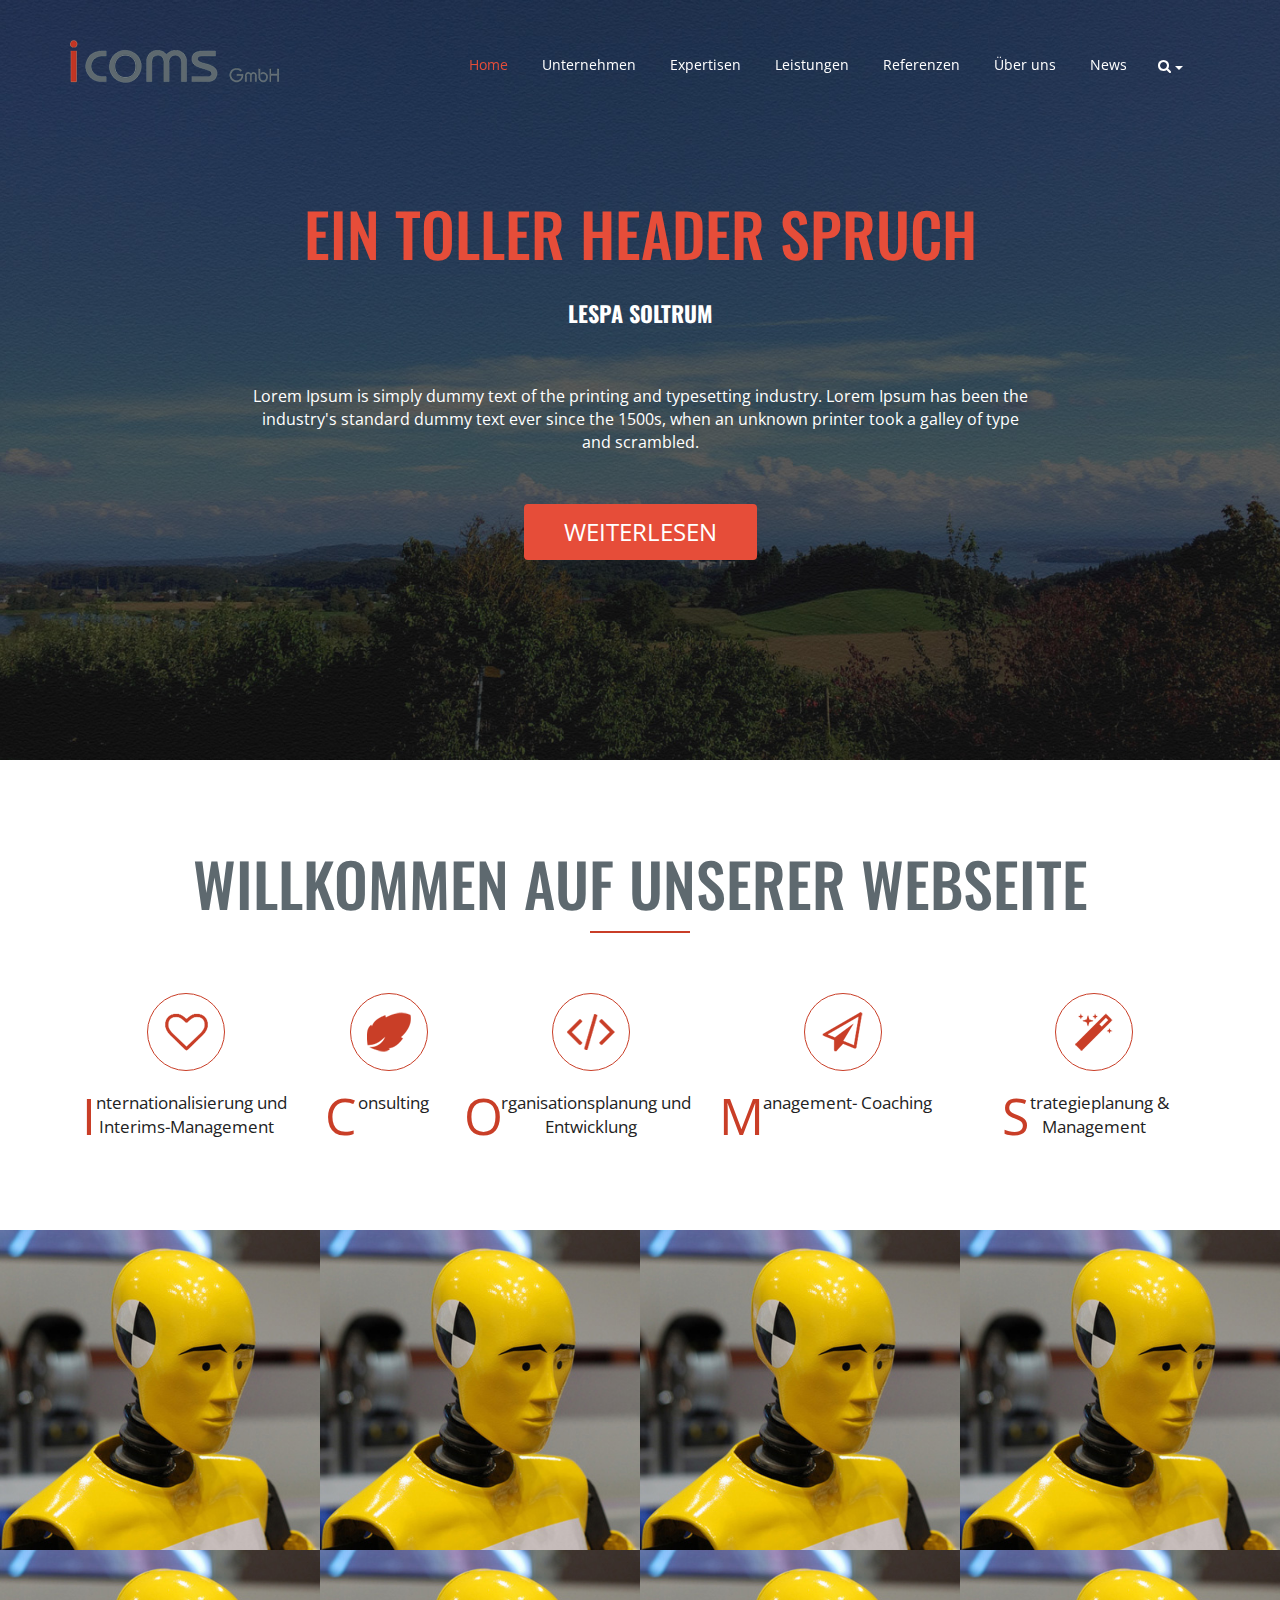
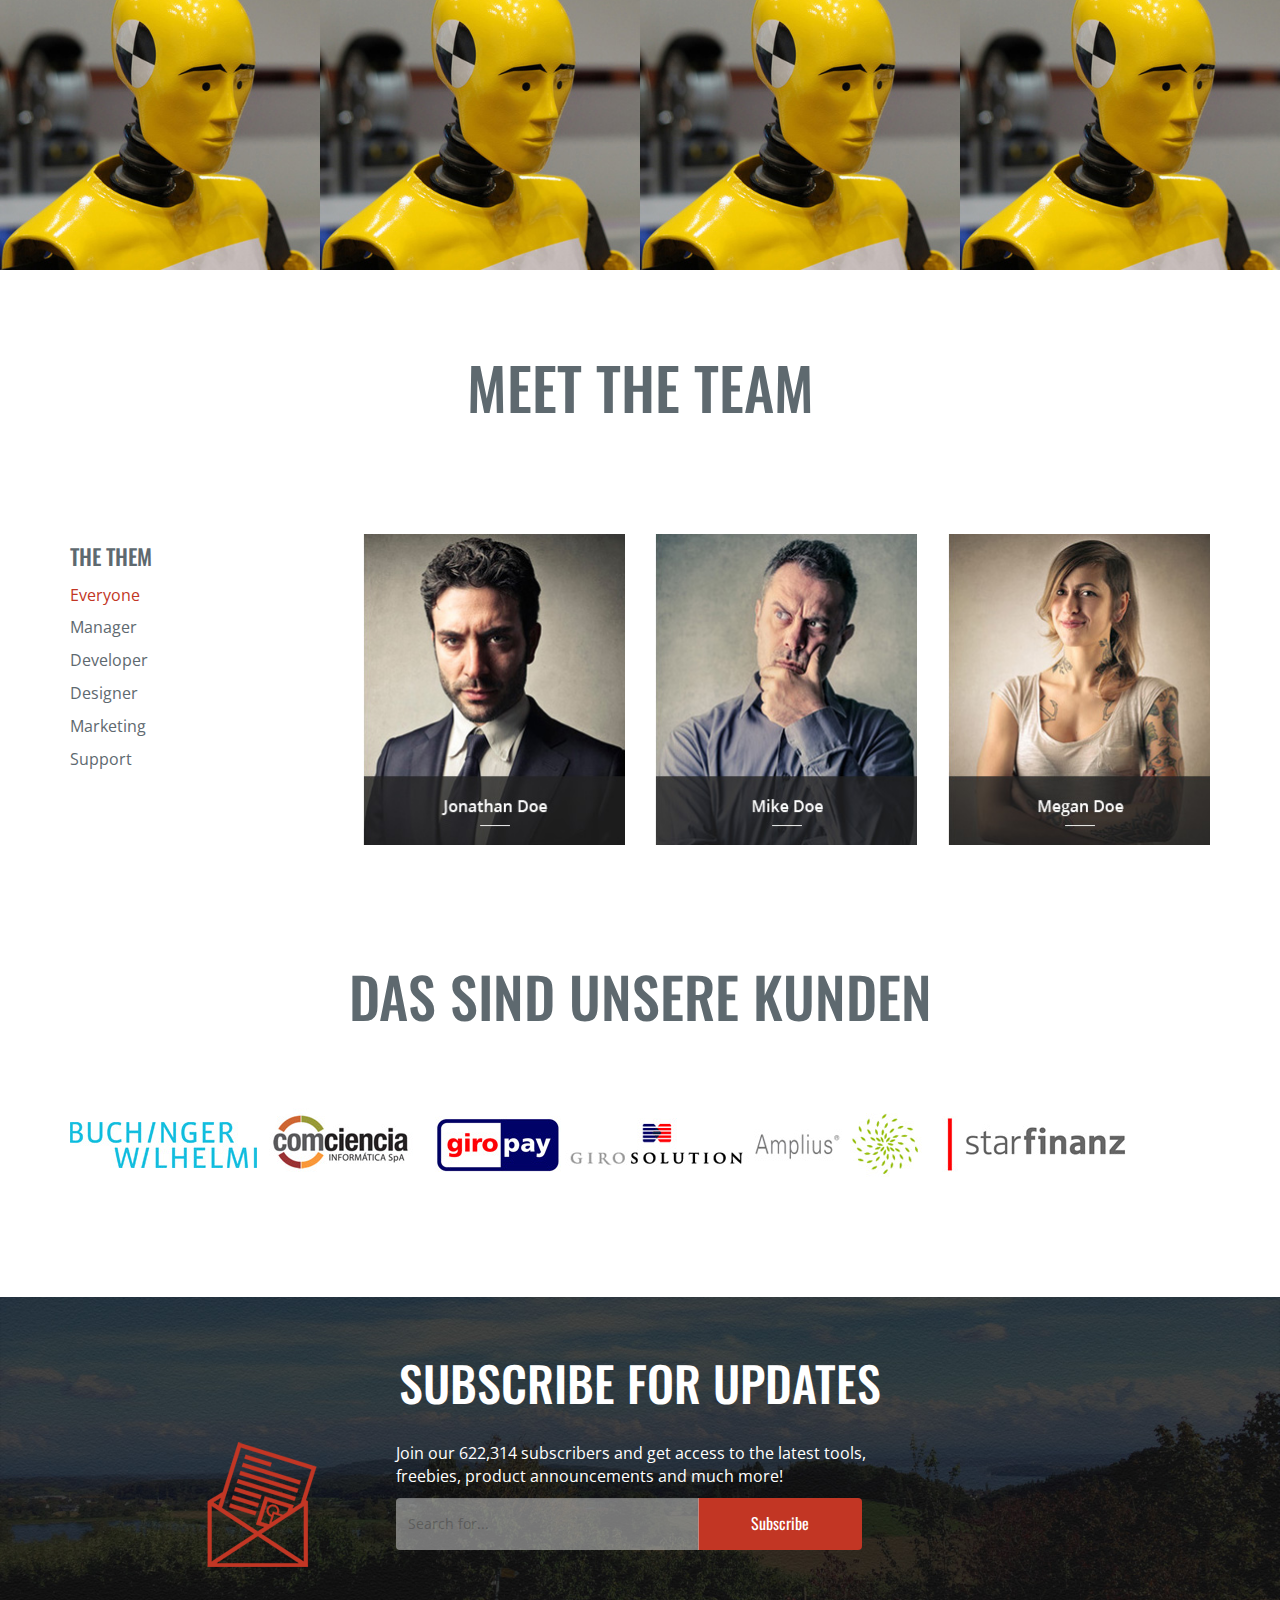
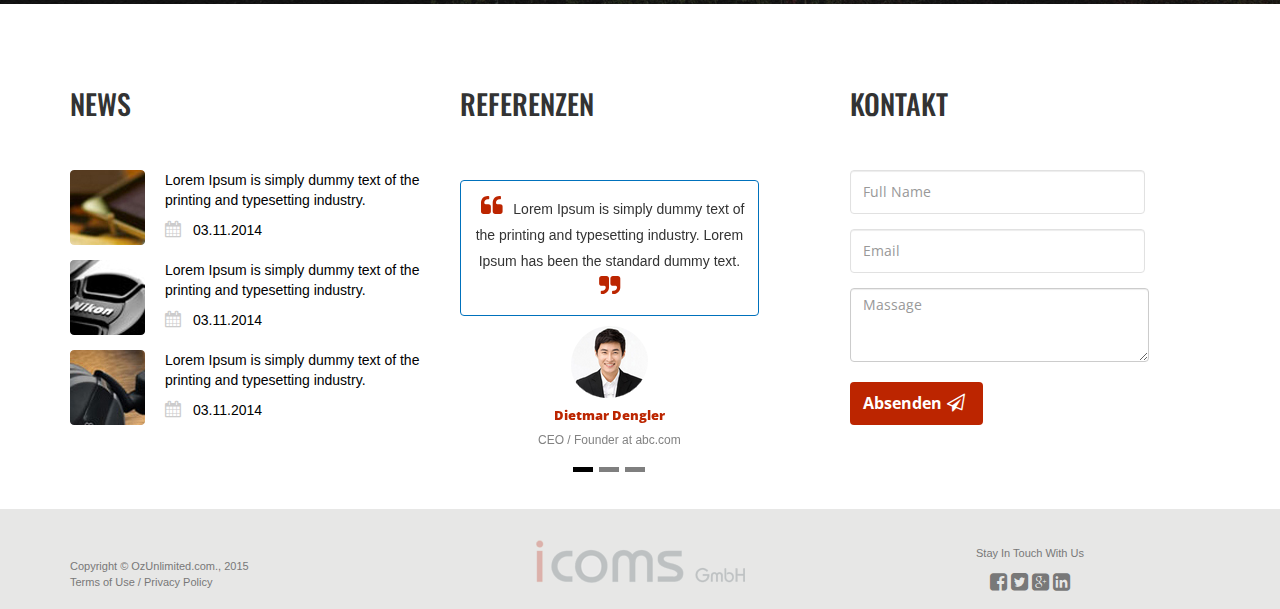
<file: index.html>
<!DOCTYPE html>
<html lang="en">
<head>
<meta charset="utf-8">
<meta http-equiv="X-UA-Compatible" content="IE=edge">
<meta name="viewport" content="width=device-width, initial-scale=1">
<!-- The above 3 meta tags *must* come first in the head; any other head content must come *after* these tags -->
<title>Bootstrap 101 Template</title>

<!-- Bootstrap -->
<link href="css/bootstrap.min.css" rel="stylesheet">
<link href="css/font-awesome.min.css" rel="stylesheet">
<link href="css/style.css" rel="stylesheet" type="text/css"/>

<!-- HTML5 shim and Respond.js for IE8 support of HTML5 elements and media queries -->
<!-- WARNING: Respond.js doesn't work if you view the page via file:// -->
<!--[if lt IE 9]>
      <script src="https://oss.maxcdn.com/html5shiv/3.7.2/html5shiv.min.js"></script>
      <script src="https://oss.maxcdn.com/respond/1.4.2/respond.min.js"></script>
    <![endif]-->
</head>
<body>
<div class="wrap">
  <div class="header">
    <div class="container">
      <div class="row">
        <div class="col-sm-3">
          <div class="logo"> <img src="images/logo.png"/> </div>
          <div class="tog-menu">
            <div class="navbar-header">
              <button type="button" class="navbar-toggle collapsed" data-toggle="collapse" data-target="#bs-example-navbar-collapse-1" aria-expanded="false"> <span class="sr-only">Toggle navigation</span> <span class="icon-bar"></span> <span class="icon-bar"></span> <span class="icon-bar"></span> </button>
            </div>
          </div>
        </div>
        <div class="col-sm-9">
          <div class="main-menu">
            <nav class="navbar navbar-default menu-custom"> 
              <!-- Brand and toggle get grouped for better mobile display --> 
              
              <!-- Collect the nav links, forms, and other content for toggling -->
              <div class="collapse navbar-collapse" id="bs-example-navbar-collapse-1">
                <ul class="nav navbar-nav">
                  <li> <a href="javascript:void(0);" class="active">Home </a></li>
                  <li><a href="javascript:void(0);"> Unternehmen </a></li>
                  <li><a href="javascript:void(0);">Expertisen </a></li>
                  <li><a href="javascript:void(0);"> Leistungen </a></li>
                  <li><a href="javascript:void(0);"> Referenzen </a></li>
                  <li><a href="javascript:void(0);"> Über uns</a></li>
                  <li><a href="javascript:void(0);"> News</a></li>
                  <li><div class="dropdown">
									<button class="btn btn-default bmt dropdown-toggle" type="button" id="dropdownMenu1" data-toggle="dropdown" aria-haspopup="true" aria-expanded="true"> <i class="fa fa-search inc"></i> <span class="caret"></span> </button>
									<ul class="dropdown-menu left-side " aria-labelledby="dropdownMenu1">
										<li>
											<form class="input-group">
      <input type="text" class="form-control" placeholder="Search for...">
      <span class="input-group-btn">
        <button class="btn btn-default ak" type="button">Search</button>
      </span>
    </form>
										</li>
									</ul></div></li>
                </ul>
              </div>
              <!-- /.navbar-collapse --> 
              
            </nav>
          </div>
        </div>
      </div>
    </div>
  </div>
  <!--start-banner-->
  <div class="banner">
    <div class="container">
      <div class="banner-inner">
        <h2>EIn Toller Header Spruch<span>LESPA SOLTRUM</span></h2>
        <p>Lorem Ipsum is simply dummy text of the printing and typesetting industry. Lorem Ipsum has been the industry's standard dummy text ever since the 1500s, when an unknown printer took a galley of type and scrambled.</p>
        <div class="btn-ban"><a href="javascript:void(0);">Weiterlesen</a></div>
      </div>
    </div>
  </div>
  <!-- end-banner-->
  <div class="banner-next">
    <div class="container">
      <div class="baner-wilkom">
        <h2>WILLKOMMEN auf unserer Webseite</h2>
        <ul>
          <li>
            <div class="will-inner-link"><span class="bg"></span><a href="javascript:void(0);">nternationalisierung und
              Interims-Management</a></div>
          </li>
          <li>
            <div class="will-inner-link"><span class="bg1"></span><a href="javascript:void(0);" class="lnk1">onsulting</a></div>
          </li>
          <li>
            <div class="will-inner-link"><span class="bg2"></span><a href="javascript:void(0);" class="lnk2">rganisationsplanung und
              Entwicklung</a></div>
          </li>
          <li>
            <div class="will-inner-link"><span class="bg3"></span><a href="javascript:void(0);" class="lnk3">anagement-
              Coaching</a></div>
          </li>
          <li>
            <div class="will-inner-link"><span class="bg4"></span><a href="javascript:void(0);" class="lnk4">trategieplanung
              & Management</a></div>
          </li>
        </ul>
      </div>
    </div>
  </div>
  <div class="photo-gallery">
    <div class="photo-gallery2">
  
  <ul>
  <li><img src="images/gal-img.jpg"/><a href="javascript:void(0);"><span>Fashion</span><b>Lorem ipsum dolor
is set</b></a></li>
  <li><img src="images/gal-img.jpg"/><a href="javascript:void(0);"><span>Fashion</span><b>Lorem ipsum dolor
is set</b></a></li>
  <li><img src="images/gal-img.jpg"/><a href="javascript:void(0);"><span>Fashion</span><b>Lorem ipsum dolor
is set</b></a></li>
  <li><img src="images/gal-img.jpg"/><a href="javascript:void(0);"><span>Fashion</span><b>Lorem ipsum dolor
is set</b></a></li>
<li><img src="images/gal-img.jpg"/><a href="javascript:void(0);"><span>Fashion</span><b>Lorem ipsum dolor
is set</b></a></li>
<li><img src="images/gal-img.jpg"/><a href="javascript:void(0);"><span>Fashion</span><b>Lorem ipsum dolor
is set</b></a></li>
<li><img src="images/gal-img.jpg"/><a href="javascript:void(0);"><span>Fashion</span><b>Lorem ipsum dolor
is set</b></a></li>
<li><img src="images/gal-img.jpg"/><a href="javascript:void(0);"><span>Fashion</span><b>Lorem ipsum dolor
is set</b></a></li>
 
  </ul>
  </div>
  </div>
  
  <div class="container">
  <div class="row">
  <div class="col-sm-12">
  <h1 class="them-heading">MEET THE TEAM</h1>
  </div><!--col-sm-12 -->
  </div><!--row -->
  
  <div class="row team-space">
  <div class="col-sm-3">
  <h4 class="small-them-heading">THE THEM</h4>
  <div class="the-them">
  <ul>
  <li class="active"><a href="#">Everyone</a></li>
  <li><a href="#">Manager</a></li>
  <li><a href="#">Developer</a></li>
  <li><a href="#">Designer</a></li>
  <li><a href="#">Marketing</a></li>
  <li><a href="#">Support</a></li>
  </ul>
  </div><!--the-them -->
  </div><!--col-sm-3 -->
  
  <div class="col-sm-3">
  <img src="images/man.jpg" />
  </div><!--col-sm-3 -->
  
  <div class="col-sm-3">
  <img src="images/man-2.jpg" />
  </div>
  
  <div class="col-sm-3">
  <img src="images/man-3.jpg" />
  </div>
  
  </div><!--row -->
  
  <div class="row dus-sind">
  <div class="col-sm-12">
  <h1 class="dus">DAS SIND UNSERE KUNDEN</h1>
  </div><!--col-sm-12 -->
  </div><!--row -->
  <div class="row">
  <div class="col-sm-12">
  <div class="all-piks">
  <ul>
  <li><a href="#"><img src="images/pik-1.jpg" /></a></li>
  <li><a href="#"><img src="images/pik-2.jpg" /></a></li>
  <li><a href="#"><img src="images/pik-3.jpg" /></a></li>
  <li><a href="#"><img src="images/pik-4.jpg" /></a></li>
  <li><a href="#"><img src="images/pik-5.jpg" /></a></li>
  <li><a href="#"><img src="images/pik-6.jpg" /></a></li>
  </ul>
  </div><!--all-piks -->
  </div><!--col-sm-12 -->
  </div><!--row -->
  </div><!--container -->
  <div class="banner-2">
  <div class="container">
  <div class="row">
  <div class="col-sm-12">
  <h1 class="update">SUBSCRIBE FOR UPDATES</h1>
  </div><!--col-sm-12 -->
  
  <div class="col-sm-12">
  <div class="center">
  <img src="images/massige.jpg" />
 
  <p class="join">Join our 622,314 subscribers and get access to the latest tools,<br> freebies, product announcements and much more!</p>
  <div class="input-group">
      <input type="text" class="form-control htt" placeholder="Search for...">
      <span class="input-group-btn btttn">
        <button class="btn btn-default bbt" type="button">Subscribe</button>
      </span>
    </div><!-- /input-group -->
	</div><!--center -->
  </div><!--col-sm-12 -->
  </div><!--row -->
  </div><!--container -->
  </div><!--banner-2 -->
  
  <div class="container">
  <div class="row fotor">
			<div class="col-sm-4">
				<h4 class="recent">NEWS</h4>
				<div class="one"> <img src="images/img-1.png" />
					<p class="lorem">Lorem Ipsum is simply dummy text of the printing and typesetting industry.</p>
					<i class="fa fa-calendar"></i>
					<p class="date">03.11.2014</p>
				</div>
				<!--one -->
				
				<div class="one"> <img src="images/img-2.png" />
					<p class="lorem">Lorem Ipsum is simply dummy text of the printing and typesetting industry.</p>
					<i class="fa fa-calendar"></i>
					<p class="date">03.11.2014</p>
				</div>
				<div class="one"> <img src="images/img-3.png"/>
					<p class="lorem">Lorem Ipsum is simply dummy text of the printing and typesetting industry.</p>
					<i class="fa fa-calendar"></i>
					<p class="date">03.11.2014</p>
				</div>
			</div>
			<!--col-sm-4 -->
			
			<div class="col-sm-4">
				<h4 class="recent">REFERENZEN</h4>
				
				<div class="round-part">
				<div id="carousel-example-generic" class="carousel slide" data-ride="carousel">
  <!-- Indicators -->
  <ol class="carousel-indicators small-bbt">
    <li data-target="#carousel-example-generic" data-slide-to="0" class="active"></li>
    <li data-target="#carousel-example-generic" data-slide-to="1"></li>
	<li data-target="#carousel-example-generic" data-slide-to="2"></li>

  </ol>

  <!-- Wrapper for slides -->
  <div class="carousel-inner" role="listbox">
    <div class="item active">
	<p class="border-area"><i class="fa fa-quote-left"></i> Lorem Ipsum is simply dummy text of the printing and typesetting industry. Lorem Ipsum has been the standard dummy text. <i class="fa fa-quote-right"></i> </p>
	<div class="round-pik">
      <img src="images/round-img.png" />
	  <h5 class="john">Dietmar Dengler</h5>
	  <p class="seo">CEO / Founder at abc.com</p>
	  </div><!--round pik -->
      <div class="carousel-caption">
        ...
      </div>
    </div>
    <div class="item">
	<p class="border-area"><i class="fa fa-quote-left"></i> Lorem Ipsum is simply dummy text of the printing and typesetting industry. Lorem Ipsum has been the standard dummy text. <i class="fa fa-quote-right"></i> </p>
     <div class="round-pik">
      <img src="images/round-img.png" />
	  <h5 class="john">Dietmar Dengler</h5>
	  <p class="seo">CEO / Founder at abc.com</p>
	  </div><!--round pik -->
      <div class="carousel-caption">
       
      </div>
	  
    </div>
    <div class="item">
	<p class="border-area"><i class="fa fa-quote-left"></i> Lorem Ipsum is simply dummy text of the printing and typesetting industry. Lorem Ipsum has been the standard dummy text. <i class="fa fa-quote-right"></i> </p>
     <div class="round-pik">
      <img src="images/round-img.png" />
	  <h5 class="john">Dietmar Dengler</h5>
	  <p class="seo">CEO / Founder at abc.com</p>
	  </div><!--round pik -->
      <div class="carousel-caption">
       
      </div>
	  
    </div>
  </div>

  <!-- Controls -->
  <a class="left carousel-control sld-left" href="#carousel-example-generic" role="button" data-slide="prev">
    <span class="" aria-hidden="true"></span>
    <span class="sr-only">Previous</span>
  </a>
  <a class="right carousel-control sld-rite" href="#carousel-example-generic" role="button" data-slide="next">
    <span class="" aria-hidden="true"></span>
    <span class="sr-only">Next</span>
  </a>
</div>
				</div>
				<!--round-part --> 
				
			</div>
			<!--col-sm-4 -->
			
			<div class="col-sm-4">
				<h4 class="recent">KONTAKT</h4>
				<form class="fom">
					<div class="form-group">
						<input type="email" class="form-control name" id="exampleInputEmail1" placeholder="Full Name">
					</div>
					<div class="form-group">
						<input type="email" class="form-control name" id="exampleInputEmail1" placeholder="Email">
					</div>
					<textarea class="form-control massig" rows="3" placeholder="Massage"></textarea>
				</form>
				<button class="btn btn-default bbtn" type="submit">Absenden<i class="fa fa-paper-plane-o"></i> </button>
			</div>
			<!--col-sm-4--> 
			
		</div>
  </div><!--container -->
  <div class="footer">
		<div class="container">
			<div class="row">
				<div class="col-sm-4">
					<p class="copy">Copyright © OzUnlimited.com., 2015<br>
						Terms of Use / Privacy Policy</p>
				</div>
				<!--col-sm-4 -->
				<div class="col-sm-4">
					<div class="ft"> <img src="images/logo-2.png" /></div>
					<!--ft --> 
				</div>
				<!--col-sm-4 -->
				
				<div class="col-sm-4">
					<div class="socal">
						<p class="stay">Stay In Touch With Us</p>
						<i class="fa fa-facebook-square"></i> <i class="fa fa-twitter-square"></i> <i class="fa fa-google-plus-square"></i> <i class="fa fa-linkedin-square"></i> </div>
					<!--socal --> 
					
				</div>
				<!--col-sm-4 --> 
				
			</div>
			<!--row --> 
			
		</div>
		<!--container --> 
		
	</div>
  
  
</div><!--warp -->

<!-- jQuery (necessary for Bootstrap's JavaScript plugins) --> 
<script src="https://ajax.googleapis.com/ajax/libs/jquery/1.11.3/jquery.min.js"></script> 
<!-- Include all compiled plugins (below), or include individual files as needed --> 
<script src="js/bootstrap.min.js"></script> 
<script type="text/javascript">
$(window).scroll(function() {    
    // find the id with class 'active' and remove it
    $(".header").removeClass("active");
    // get the amount the window has scrolled
    var scroll = $(window).scrollTop();
    // add the 'active' class to the correct id based on the scroll amount
    if (scroll >= 100) {
        $(".header").addClass("active");
    }
});
</script>
</body>
</html>
</file>
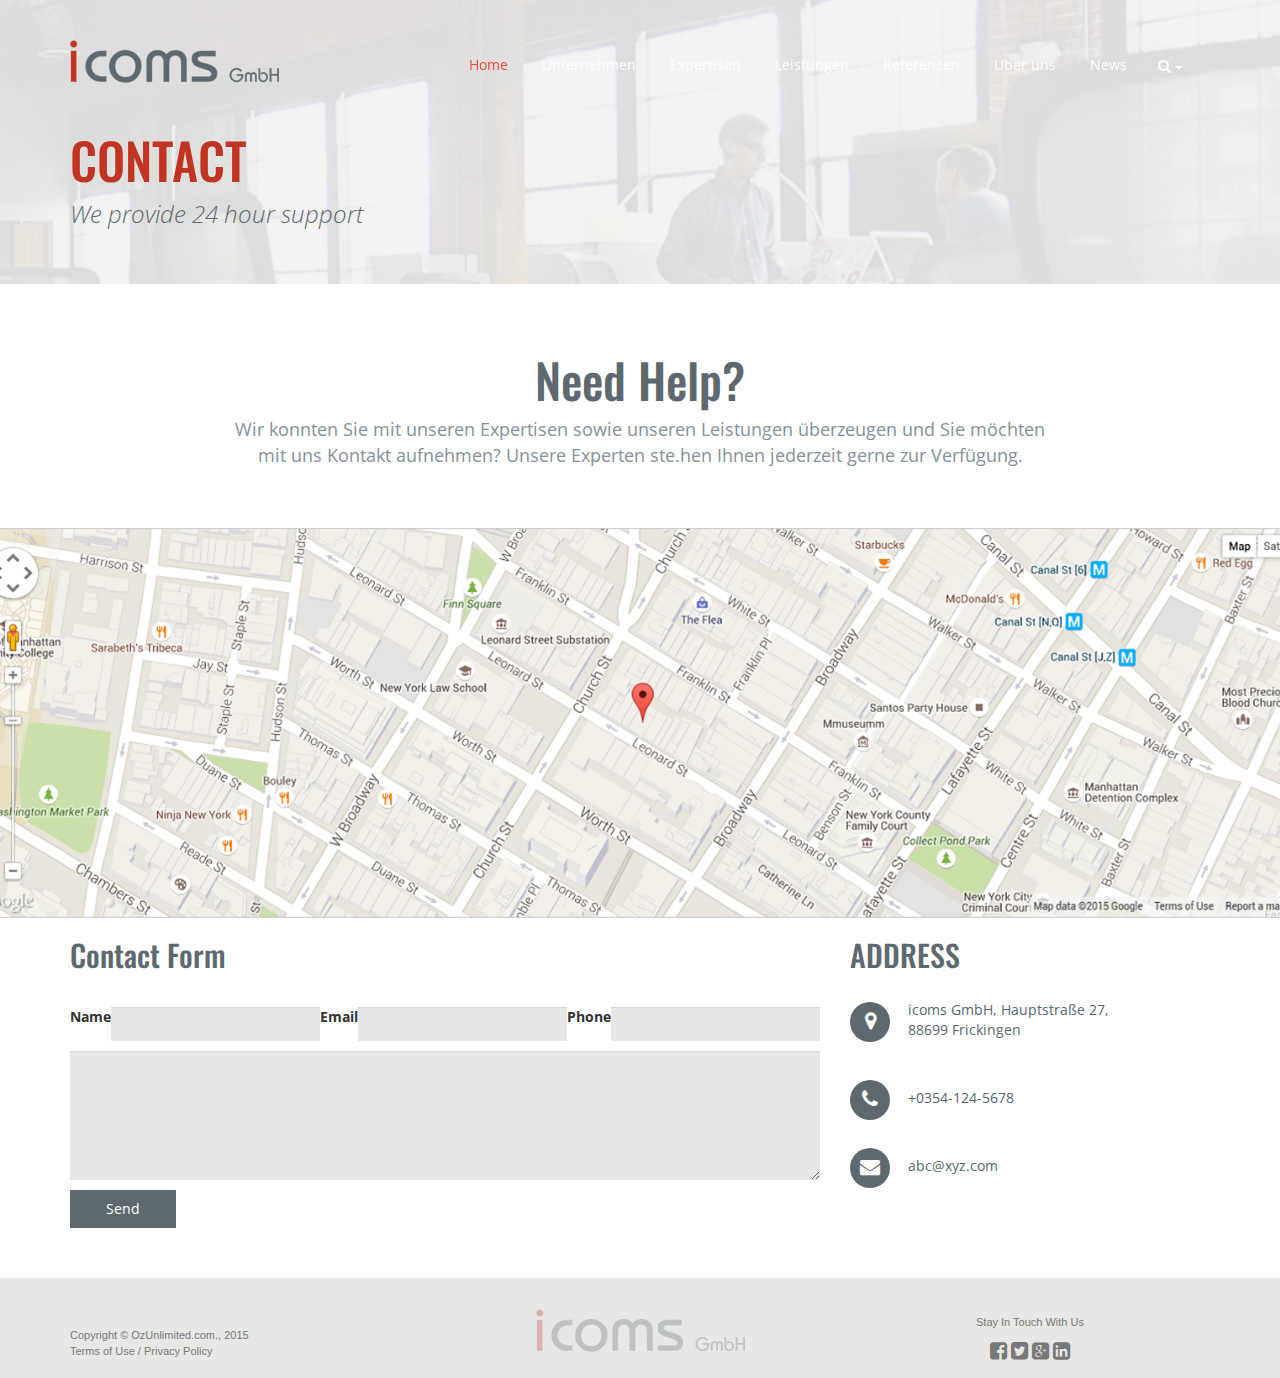
<file: contact.html>
<!DOCTYPE html>
<html lang="en">
<head>
<meta charset="utf-8">
<meta http-equiv="X-UA-Compatible" content="IE=edge">
<meta name="viewport" content="width=device-width, initial-scale=1">
<!-- The above 3 meta tags *must* come first in the head; any other head content must come *after* these tags -->
<title>Bootstrap 101 Template</title>

<!-- Bootstrap -->
<link href="css/bootstrap.min.css" rel="stylesheet">
<link href="css/font-awesome.min.css" rel="stylesheet">
<link href="css/style.css" rel="stylesheet" type="text/css"/>

<!-- HTML5 shim and Respond.js for IE8 support of HTML5 elements and media queries -->
<!-- WARNING: Respond.js doesn't work if you view the page via file:// -->
<!--[if lt IE 9]>
      <script src="https://oss.maxcdn.com/html5shiv/3.7.2/html5shiv.min.js"></script>
      <script src="https://oss.maxcdn.com/respond/1.4.2/respond.min.js"></script>
    <![endif]-->
</head>
<body>
<div class="wrap">
	<div class="header">
		<div class="container">
			<div class="row">
				<div class="col-sm-3">
					<div class="logo"> <img src="images/logo.png"/> </div>
					<div class="tog-menu">
						<div class="navbar-header">
							<button type="button" class="navbar-toggle collapsed" data-toggle="collapse" data-target="#bs-example-navbar-collapse-1" aria-expanded="false"> <span class="sr-only">Toggle navigation</span> <span class="icon-bar"></span> <span class="icon-bar"></span> <span class="icon-bar"></span> </button>
						</div>
					</div>
				</div>
				<div class="col-sm-9">
					<div class="main-menu">
						<nav class="navbar navbar-default menu-custom"> 
							<!-- Brand and toggle get grouped for better mobile display --> 
							
							<!-- Collect the nav links, forms, and other content for toggling -->
							<div class="collapse navbar-collapse" id="bs-example-navbar-collapse-1">
								<ul class="nav navbar-nav">
									<li> <a href="javascript:void(0);" class="active">Home </a></li>
									<li><a href="javascript:void(0);"> Unternehmen </a></li>
									<li><a href="javascript:void(0);">Expertisen </a></li>
									<li><a href="javascript:void(0);"> Leistungen </a></li>
									<li><a href="javascript:void(0);"> Referenzen </a></li>
									<li><a href="javascript:void(0);"> Über uns</a></li>
									<li><a href="javascript:void(0);"> News</a></li>
									<li>
										<div class="dropdown">
											<button class="btn btn-default bmt dropdown-toggle" type="button" id="dropdownMenu1" data-toggle="dropdown" aria-haspopup="true" aria-expanded="true"> <i class="fa fa-search inc"></i> <span class="caret"></span> </button>
											<ul class="dropdown-menu left-side " aria-labelledby="dropdownMenu1">
												<li>
													<form class="input-group">
														<input type="text" class="form-control" placeholder="Search for...">
														<span class="input-group-btn">
														<button class="btn btn-default ak" type="button">Search</button>
														</span>
													</form>
												</li>
											</ul>
										</div>
									</li>
								</ul>
							</div>
							<!-- /.navbar-collapse --> 
							
						</nav>
					</div>
				</div>
			</div>
		</div>
	</div>
	<!--start-banner-->
	<div class="banner-contact">
		<div class="container">
			<div class="first-contact">
				<h1>CONTACT</h1>
				<p>We provide 24 hour support</p>
			</div>
		</div>
	</div>
	<!-- end-banner-->
	<div class="container">
		<div class="row">
			<div class="col-sm-12">
				<div class="contact-head">
					<h1>Need Help?</h1>
					<p>Wir konnten Sie mit unseren Expertisen sowie unseren Leistungen überzeugen und Sie möchten<br>
						mit uns Kontakt aufnehmen? Unsere Experten ste.hen Ihnen jederzeit gerne zur Verfügung.</p>
				</div>
				<!--contact-head --> 
				
			</div>
			<!--col-sm-12 --> 
			
		</div>
		<!--row --> 
		
	</div>
	<!--container -->
	<div class="map"></div>
	<div class="container">
		<div class="row">
			<div class="col-sm-8">
				<div class="your-area">
					<h3>Contact Form</h3>
					<div class="form-part-1">
						<label for="exampleInputName2">Name</label>
						<input type="text" class="form-control ttp">
						<label for="exampleInputName2">Email</label>
						<input type="text" class="form-control ttp">
						<label for="exampleInputName2">Phone</label>
						<input type="text" class="form-control ttp">
					</div>
					<!--form-part-1 --> 
				</div>
				<!--your-area -->
				
				<textarea class="form-control text" rows="3"></textarea>
				<a class="btn btn-default sand-btn" href="#" role="button">Send</a> </div>
			<!--col-sm-8 -->
			<div class="col-sm-4">
				<div class="address">
					<h3>ADDRESS</h3>
					<div class="ad">
						<ul>
							<li><i class="fa fa-map-marker"></i>
								<p>icoms GmbH, Hauptstraße 27,<br>
									88699 Frickingen</p>
							</li>
							<li><i class="fa fa-phone"></i>
								<p>+0354-124-5678</p>
							</li>
							<li><i class="fa fa-envelope"></i>
								<p>abc@xyz.com</p>
							</li>
						</ul>
					</div>
					<!--ad --> 
					
				</div>
				<!--addres --> 
				
			</div>
			<!--col-sm-4 --> 
		</div>
		<!--row --> 
		
	</div>
	<!--container -->
	
	<div class="footer">
		<div class="container">
			<div class="row">
				<div class="col-sm-4">
					<p class="copy">Copyright © OzUnlimited.com., 2015<br>
						Terms of Use / Privacy Policy</p>
				</div>
				<!--col-sm-4 -->
				<div class="col-sm-4">
					<div class="ft"> <img src="images/logo-2.png" /></div>
					<!--ft --> 
				</div>
				<!--col-sm-4 -->
				
				<div class="col-sm-4">
					<div class="socal">
						<p class="stay">Stay In Touch With Us</p>
						<i class="fa fa-facebook-square"></i> <i class="fa fa-twitter-square"></i> <i class="fa fa-google-plus-square"></i> <i class="fa fa-linkedin-square"></i> </div>
					<!--socal --> 
					
				</div>
				<!--col-sm-4 --> 
				
			</div>
			<!--row --> 
			
		</div>
		<!--container --> 
		
	</div>
</div>
<!--warp --> 

<!-- jQuery (necessary for Bootstrap's JavaScript plugins) --> 
<script src="https://ajax.googleapis.com/ajax/libs/jquery/1.11.3/jquery.min.js"></script> 
<!-- Include all compiled plugins (below), or include individual files as needed --> 
<script src="js/bootstrap.min.js"></script> 
<script type="text/javascript">
$(window).scroll(function() {    
    // find the id with class 'active' and remove it
    $(".header").removeClass("active");
    // get the amount the window has scrolled
    var scroll = $(window).scrollTop();
    // add the 'active' class to the correct id based on the scroll amount
    if (scroll >= 100) {
        $(".header").addClass("active");
    }
});
</script>
</body>
</html>
</file>
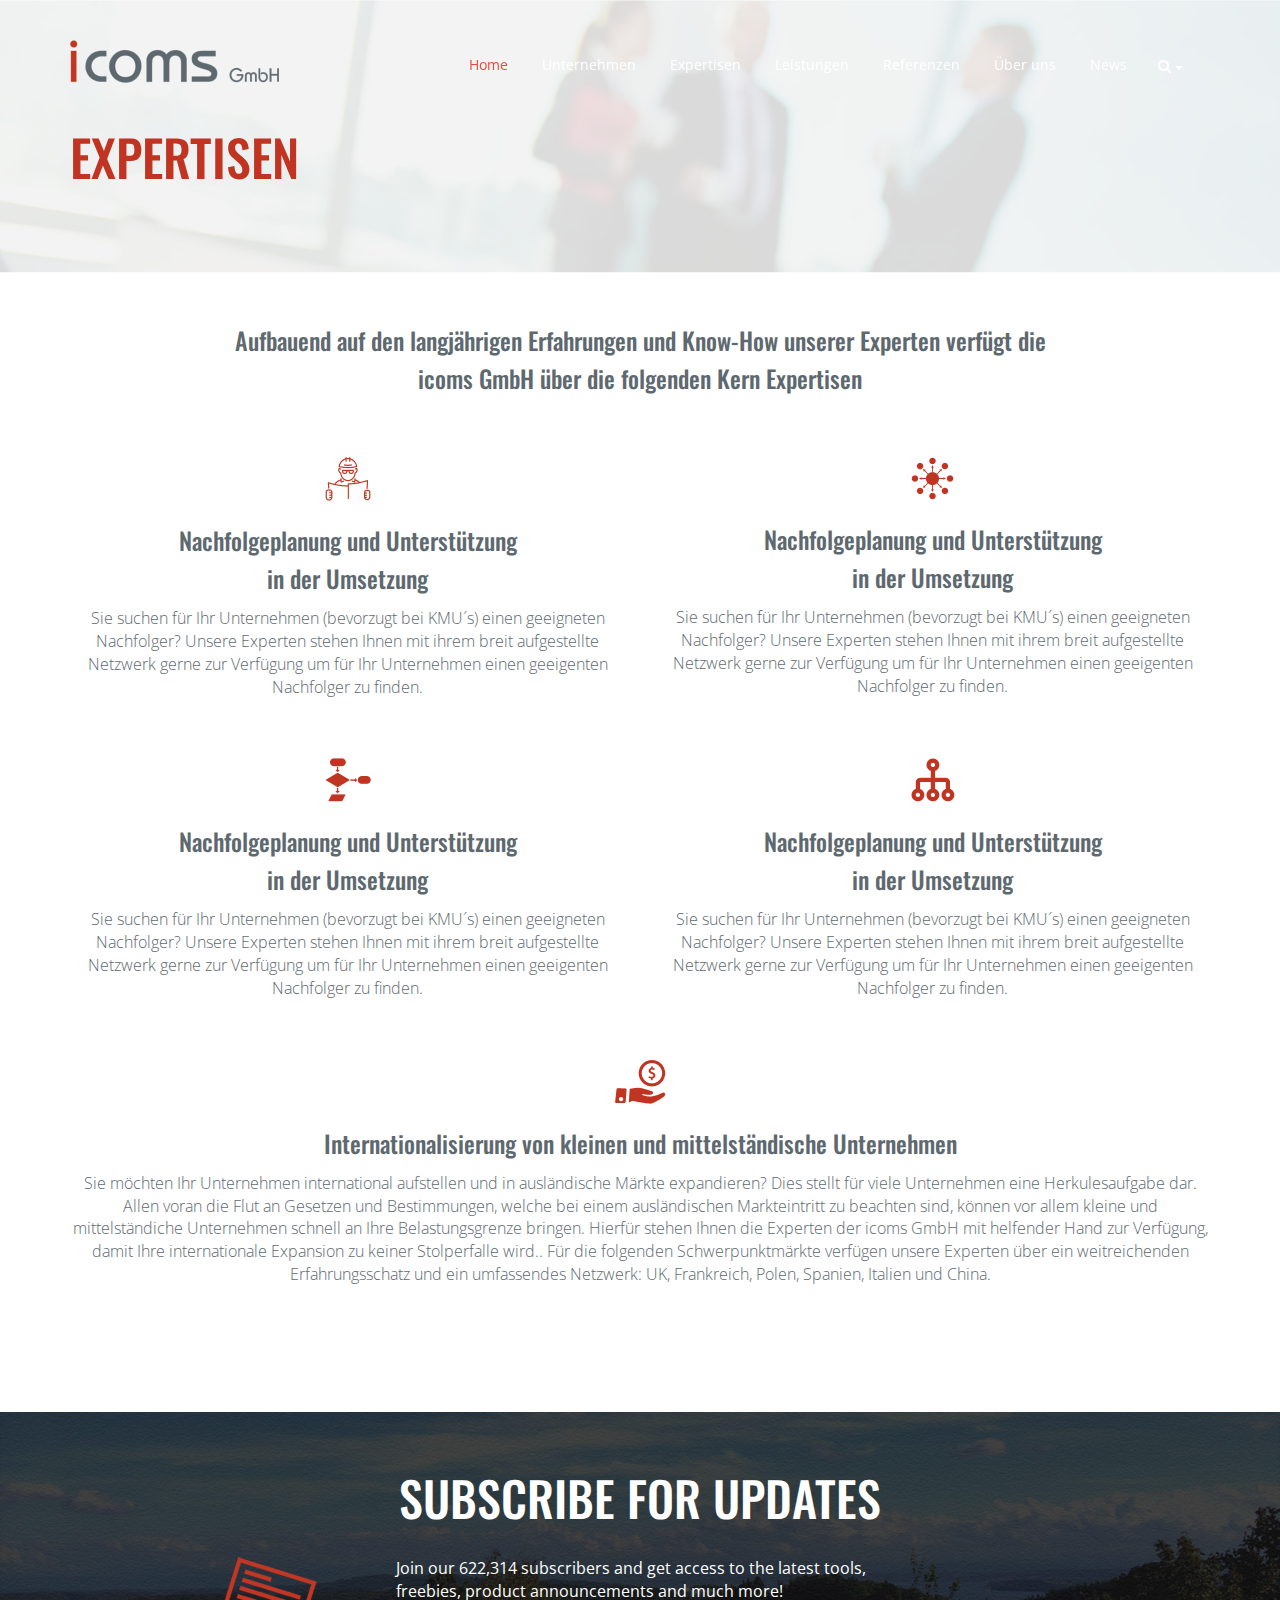
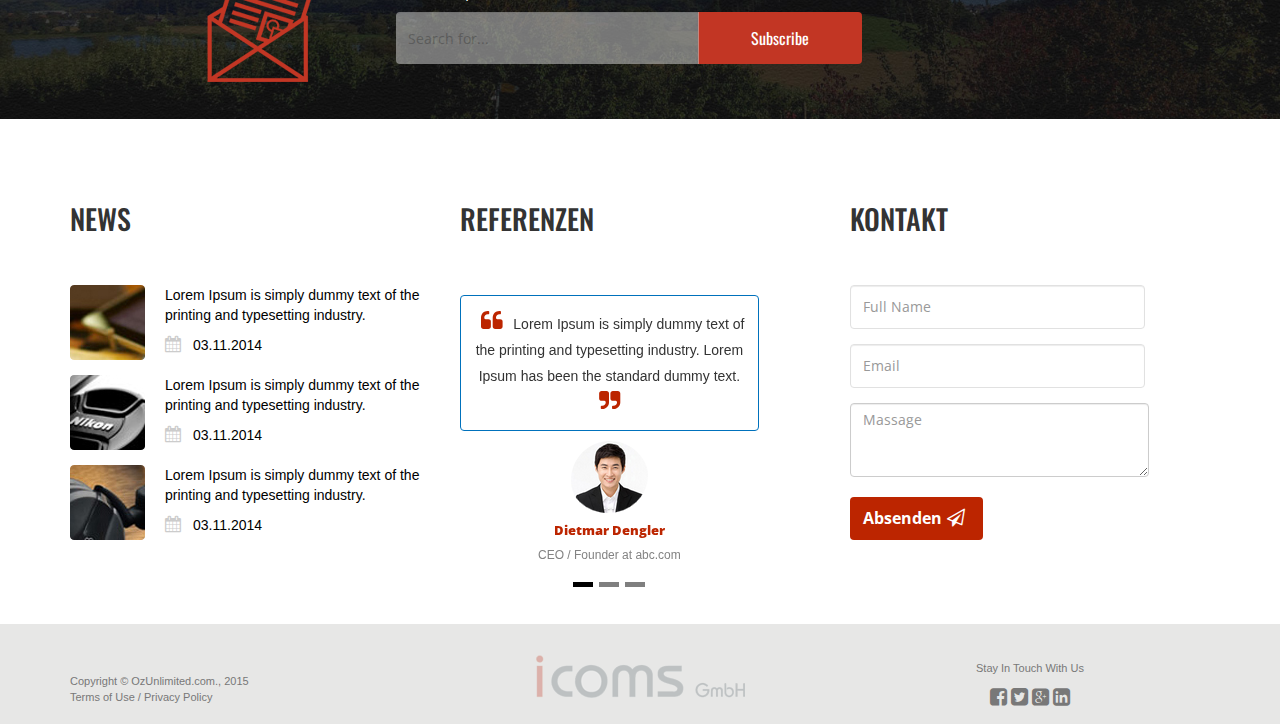
<file: Expertisen.html>
<!DOCTYPE html>
<html lang="en">
<head>
<meta charset="utf-8">
<meta http-equiv="X-UA-Compatible" content="IE=edge">
<meta name="viewport" content="width=device-width, initial-scale=1">
<!-- The above 3 meta tags *must* come first in the head; any other head content must come *after* these tags -->
<title>Bootstrap 101 Template</title>

<!-- Bootstrap -->
<link href="css/bootstrap.min.css" rel="stylesheet">
<link href="css/font-awesome.min.css" rel="stylesheet">
<link href="css/style.css" rel="stylesheet" type="text/css"/>

<!-- HTML5 shim and Respond.js for IE8 support of HTML5 elements and media queries -->
<!-- WARNING: Respond.js doesn't work if you view the page via file:// -->
<!--[if lt IE 9]>
      <script src="https://oss.maxcdn.com/html5shiv/3.7.2/html5shiv.min.js"></script>
      <script src="https://oss.maxcdn.com/respond/1.4.2/respond.min.js"></script>
    <![endif]-->
</head>
<body>
<div class="wrap">
  <div class="header">
    <div class="container">
      <div class="row">
        <div class="col-sm-3">
          <div class="logo"> <img src="images/logo.png"/> </div>
          <div class="tog-menu">
            <div class="navbar-header">
              <button type="button" class="navbar-toggle collapsed" data-toggle="collapse" data-target="#bs-example-navbar-collapse-1" aria-expanded="false"> <span class="sr-only">Toggle navigation</span> <span class="icon-bar"></span> <span class="icon-bar"></span> <span class="icon-bar"></span> </button>
            </div>
          </div>
        </div>
        <div class="col-sm-9">
          <div class="main-menu">
            <nav class="navbar navbar-default menu-custom"> 
              <!-- Brand and toggle get grouped for better mobile display --> 
              
              <!-- Collect the nav links, forms, and other content for toggling -->
              <div class="collapse navbar-collapse" id="bs-example-navbar-collapse-1">
                <ul class="nav navbar-nav">
                  <li> <a href="javascript:void(0);" class="active">Home </a></li>
                  <li><a href="javascript:void(0);"> Unternehmen </a></li>
                  <li><a href="javascript:void(0);">Expertisen </a></li>
                  <li><a href="javascript:void(0);"> Leistungen </a></li>
                  <li><a href="javascript:void(0);"> Referenzen </a></li>
                  <li><a href="javascript:void(0);"> Über uns</a></li>
                  <li><a href="javascript:void(0);"> News</a></li>
                  <li><div class="dropdown">
									<button class="btn btn-default bmt dropdown-toggle" type="button" id="dropdownMenu1" data-toggle="dropdown" aria-haspopup="true" aria-expanded="true"> <i class="fa fa-search inc"></i> <span class="caret"></span> </button>
									<ul class="dropdown-menu left-side " aria-labelledby="dropdownMenu1">
										<li>
											<form class="input-group">
      <input type="text" class="form-control" placeholder="Search for...">
      <span class="input-group-btn">
        <button class="btn btn-default ak" type="button">Search</button>
      </span>
    </form>
										</li>
									</ul></div></li>
                </ul>
              </div>
              <!-- /.navbar-collapse --> 
              
            </nav>
          </div>
        </div>
      </div>
    </div>
  </div>
  <!--start-banner-->
  <div class="banner-next-1">
    <div class="container">
      <div class="first-heading">
       <h1>EXPERTISEN</h1>
      </div>
    </div>
  </div>
  <!-- end-banner-->
  <div class="container">
  <div class="row">
  <div class="col-sm-12">
  <div class="heading">
  <h3 class="top-head">Aufbauend auf den langjährigen Erfahrungen und Know-How unserer Experten verfügt die<br> icoms GmbH über die folgenden Kern Expertisen</h3>
  </div><!--heading -->
  </div><!--col-sm-12 -->
  </div><!--row -->
  
  <div class="row">
  <div class="col-sm-6">
  <div class="first-pera">
  <img src="images/prad-man.png" />
  <h3>Nachfolgeplanung und Unterstützung<br>in der Umsetzung</h3>
  <p>Sie suchen für Ihr Unternehmen (bevorzugt bei KMU´s) einen geeigneten Nachfolger? Unsere Experten stehen Ihnen mit ihrem breit aufgestellte Netzwerk gerne zur Verfügung um für Ihr Unternehmen einen geeigenten Nachfolger zu finden.</p>
  </div><!--first-pera -->
  </div><!--col-sm-6 -->
  <div class="col-sm-6">
  <div class="first-pera">
  <img src="images/photo-2.png" />
  <h3>Nachfolgeplanung und Unterstützung<br>in der Umsetzung</h3>
  <p>Sie suchen für Ihr Unternehmen (bevorzugt bei KMU´s) einen geeigneten Nachfolger? Unsere Experten stehen Ihnen mit ihrem breit aufgestellte Netzwerk gerne zur Verfügung um für Ihr Unternehmen einen geeigenten Nachfolger zu finden.</p>
  </div><!--first-pera -->
  </div><!--col-sm-6 -->
  </div><!--row -->
  
  <div class="row">
  <div class="col-sm-6">
  <div class="first-pera">
  <img src="images/photo-3.png" />
  <h3>Nachfolgeplanung und Unterstützung<br>in der Umsetzung</h3>
  <p>Sie suchen für Ihr Unternehmen (bevorzugt bei KMU´s) einen geeigneten Nachfolger? Unsere Experten stehen Ihnen mit ihrem breit aufgestellte Netzwerk gerne zur Verfügung um für Ihr Unternehmen einen geeigenten Nachfolger zu finden.</p>
  </div><!--first-pera -->
  </div><!--col-sm-6 -->
  <div class="col-sm-6">
  <div class="first-pera">
  <img src="images/photo-4.png" />
  <h3>Nachfolgeplanung und Unterstützung<br>in der Umsetzung</h3>
  <p>Sie suchen für Ihr Unternehmen (bevorzugt bei KMU´s) einen geeigneten Nachfolger? Unsere Experten stehen Ihnen mit ihrem breit aufgestellte Netzwerk gerne zur Verfügung um für Ihr Unternehmen einen geeigenten Nachfolger zu finden.</p>
  </div><!--first-pera -->
  </div><!--col-sm-6 -->
  </div><!--row -->
  
  
  <div class="row">
  <div class="col-sm-12">
  <div class="money">
  <img src="images/photo-5.png" />
  <h3>Internationalisierung von kleinen und mittelständische Unternehmen</h3>
  <p>Sie möchten Ihr Unternehmen international aufstellen und in ausländische Märkte expandieren? Dies stellt für viele Unternehmen eine Herkulesaufgabe dar. Allen voran die Flut an Gesetzen und Bestimmungen, welche bei einem ausländischen Markteintritt zu beachten sind, können vor allem kleine und mittelständiche Unternehmen schnell an Ihre Belastungsgrenze bringen. Hierfür stehen Ihnen die Experten der icoms GmbH mit helfender Hand zur Verfügung, damit Ihre internationale Expansion zu keiner Stolperfalle wird.. Für die folgenden Schwerpunktmärkte verfügen unsere Experten über ein weitreichenden Erfahrungsschatz und ein umfassendes Netzwerk: UK, Frankreich, Polen, Spanien, Italien und China.</p>
  
  
  </div><!--money -->
  
  
  </div><!--col-sm-12 -->
  
  
  
  </div><!--row -->
  
  
  </div><!--container -->
  
  
  
  
  
  
  
  
  
  
  
  
  
  
  
  
  
  
  
  
  
  
  
  
  
  
  
  
  <div class="banner-2">
  <div class="container">
  <div class="row">
  <div class="col-sm-12">
  <h1 class="update">SUBSCRIBE FOR UPDATES</h1>
  </div><!--col-sm-12 -->
  
  <div class="col-sm-12">
  <div class="center">
  <img src="images/massige.jpg" />
 
  <p class="join">Join our 622,314 subscribers and get access to the latest tools,<br> freebies, product announcements and much more!</p>
  <div class="input-group">
      <input type="text" class="form-control htt" placeholder="Search for...">
      <span class="input-group-btn btttn">
        <button class="btn btn-default bbt" type="button">Subscribe</button>
      </span>
    </div><!-- /input-group -->
	</div><!--center -->
  </div><!--col-sm-12 -->
  </div><!--row -->
  </div><!--container -->
  </div><!--banner-2 -->
  <div class="container">
  <div class="row fotor">
			<div class="col-sm-4">
				<h4 class="recent">NEWS</h4>
				<div class="one"> <img src="images/img-1.png" />
					<p class="lorem">Lorem Ipsum is simply dummy text of the printing and typesetting industry.</p>
					<i class="fa fa-calendar"></i>
					<p class="date">03.11.2014</p>
				</div>
				<!--one -->
				
				<div class="one"> <img src="images/img-2.png" />
					<p class="lorem">Lorem Ipsum is simply dummy text of the printing and typesetting industry.</p>
					<i class="fa fa-calendar"></i>
					<p class="date">03.11.2014</p>
				</div>
				<div class="one"> <img src="images/img-3.png"/>
					<p class="lorem">Lorem Ipsum is simply dummy text of the printing and typesetting industry.</p>
					<i class="fa fa-calendar"></i>
					<p class="date">03.11.2014</p>
				</div>
			</div>
			<!--col-sm-4 -->
			
			<div class="col-sm-4">
				<h4 class="recent">REFERENZEN</h4>
				
				<div class="round-part">
				<div id="carousel-example-generic" class="carousel slide" data-ride="carousel">
  <!-- Indicators -->
  <ol class="carousel-indicators small-bbt">
    <li data-target="#carousel-example-generic" data-slide-to="0" class="active"></li>
    <li data-target="#carousel-example-generic" data-slide-to="1"></li>
	<li data-target="#carousel-example-generic" data-slide-to="2"></li>

  </ol>

  <!-- Wrapper for slides -->
  <div class="carousel-inner" role="listbox">
    <div class="item active">
	<p class="border-area"><i class="fa fa-quote-left"></i> Lorem Ipsum is simply dummy text of the printing and typesetting industry. Lorem Ipsum has been the standard dummy text. <i class="fa fa-quote-right"></i> </p>
	<div class="round-pik">
      <img src="images/round-img.png" />
	  <h5 class="john">Dietmar Dengler</h5>
	  <p class="seo">CEO / Founder at abc.com</p>
	  </div><!--round pik -->
      <div class="carousel-caption">
        ...
      </div>
    </div>
    <div class="item">
	<p class="border-area"><i class="fa fa-quote-left"></i> Lorem Ipsum is simply dummy text of the printing and typesetting industry. Lorem Ipsum has been the standard dummy text. <i class="fa fa-quote-right"></i> </p>
     <div class="round-pik">
      <img src="images/round-img.png" />
	  <h5 class="john">Dietmar Dengler</h5>
	  <p class="seo">CEO / Founder at abc.com</p>
	  </div><!--round pik -->
      <div class="carousel-caption">
       
      </div>
	  
    </div>
    <div class="item">
	<p class="border-area"><i class="fa fa-quote-left"></i> Lorem Ipsum is simply dummy text of the printing and typesetting industry. Lorem Ipsum has been the standard dummy text. <i class="fa fa-quote-right"></i> </p>
     <div class="round-pik">
      <img src="images/round-img.png" />
	  <h5 class="john">Dietmar Dengler</h5>
	  <p class="seo">CEO / Founder at abc.com</p>
	  </div><!--round pik -->
      <div class="carousel-caption">
       
      </div>
	  
    </div>
  </div>

  <!-- Controls -->
  <a class="left carousel-control sld-left" href="#carousel-example-generic" role="button" data-slide="prev">
    <span class="" aria-hidden="true"></span>
    <span class="sr-only">Previous</span>
  </a>
  <a class="right carousel-control sld-rite" href="#carousel-example-generic" role="button" data-slide="next">
    <span class="" aria-hidden="true"></span>
    <span class="sr-only">Next</span>
  </a>
</div>
				</div>
				<!--round-part --> 
				
			</div>
			<!--col-sm-4 -->
			
			<div class="col-sm-4">
				<h4 class="recent">KONTAKT</h4>
				<form class="fom">
					<div class="form-group">
						<input type="email" class="form-control name" id="exampleInputEmail1" placeholder="Full Name">
					</div>
					<div class="form-group">
						<input type="email" class="form-control name" id="exampleInputEmail1" placeholder="Email">
					</div>
					<textarea class="form-control massig" rows="3" placeholder="Massage"></textarea>
				</form>
				<button class="btn btn-default bbtn" type="submit">Absenden<i class="fa fa-paper-plane-o"></i> </button>
			</div>
			<!--col-sm-4--> 
			
		</div>
  </div><!--container -->
  <div class="footer">
		<div class="container">
			<div class="row">
				<div class="col-sm-4">
					<p class="copy">Copyright © OzUnlimited.com., 2015<br>
						Terms of Use / Privacy Policy</p>
				</div>
				<!--col-sm-4 -->
				<div class="col-sm-4">
					<div class="ft"> <img src="images/logo-2.png" /></div>
					<!--ft --> 
				</div>
				<!--col-sm-4 -->
				
				<div class="col-sm-4">
					<div class="socal">
						<p class="stay">Stay In Touch With Us</p>
						<i class="fa fa-facebook-square"></i> <i class="fa fa-twitter-square"></i> <i class="fa fa-google-plus-square"></i> <i class="fa fa-linkedin-square"></i> </div>
					<!--socal --> 
					
				</div>
				<!--col-sm-4 --> 
				
			</div>
			<!--row --> 
			
		</div>
		<!--container --> 
		
	</div>
</div><!--warp -->

<!-- jQuery (necessary for Bootstrap's JavaScript plugins) --> 
<script src="https://ajax.googleapis.com/ajax/libs/jquery/1.11.3/jquery.min.js"></script> 
<!-- Include all compiled plugins (below), or include individual files as needed --> 
<script src="js/bootstrap.min.js"></script> 
<script type="text/javascript">
$(window).scroll(function() {    
    // find the id with class 'active' and remove it
    $(".header").removeClass("active");
    // get the amount the window has scrolled
    var scroll = $(window).scrollTop();
    // add the 'active' class to the correct id based on the scroll amount
    if (scroll >= 100) {
        $(".header").addClass("active");
    }
});
</script>
</body>
</html>
</file>
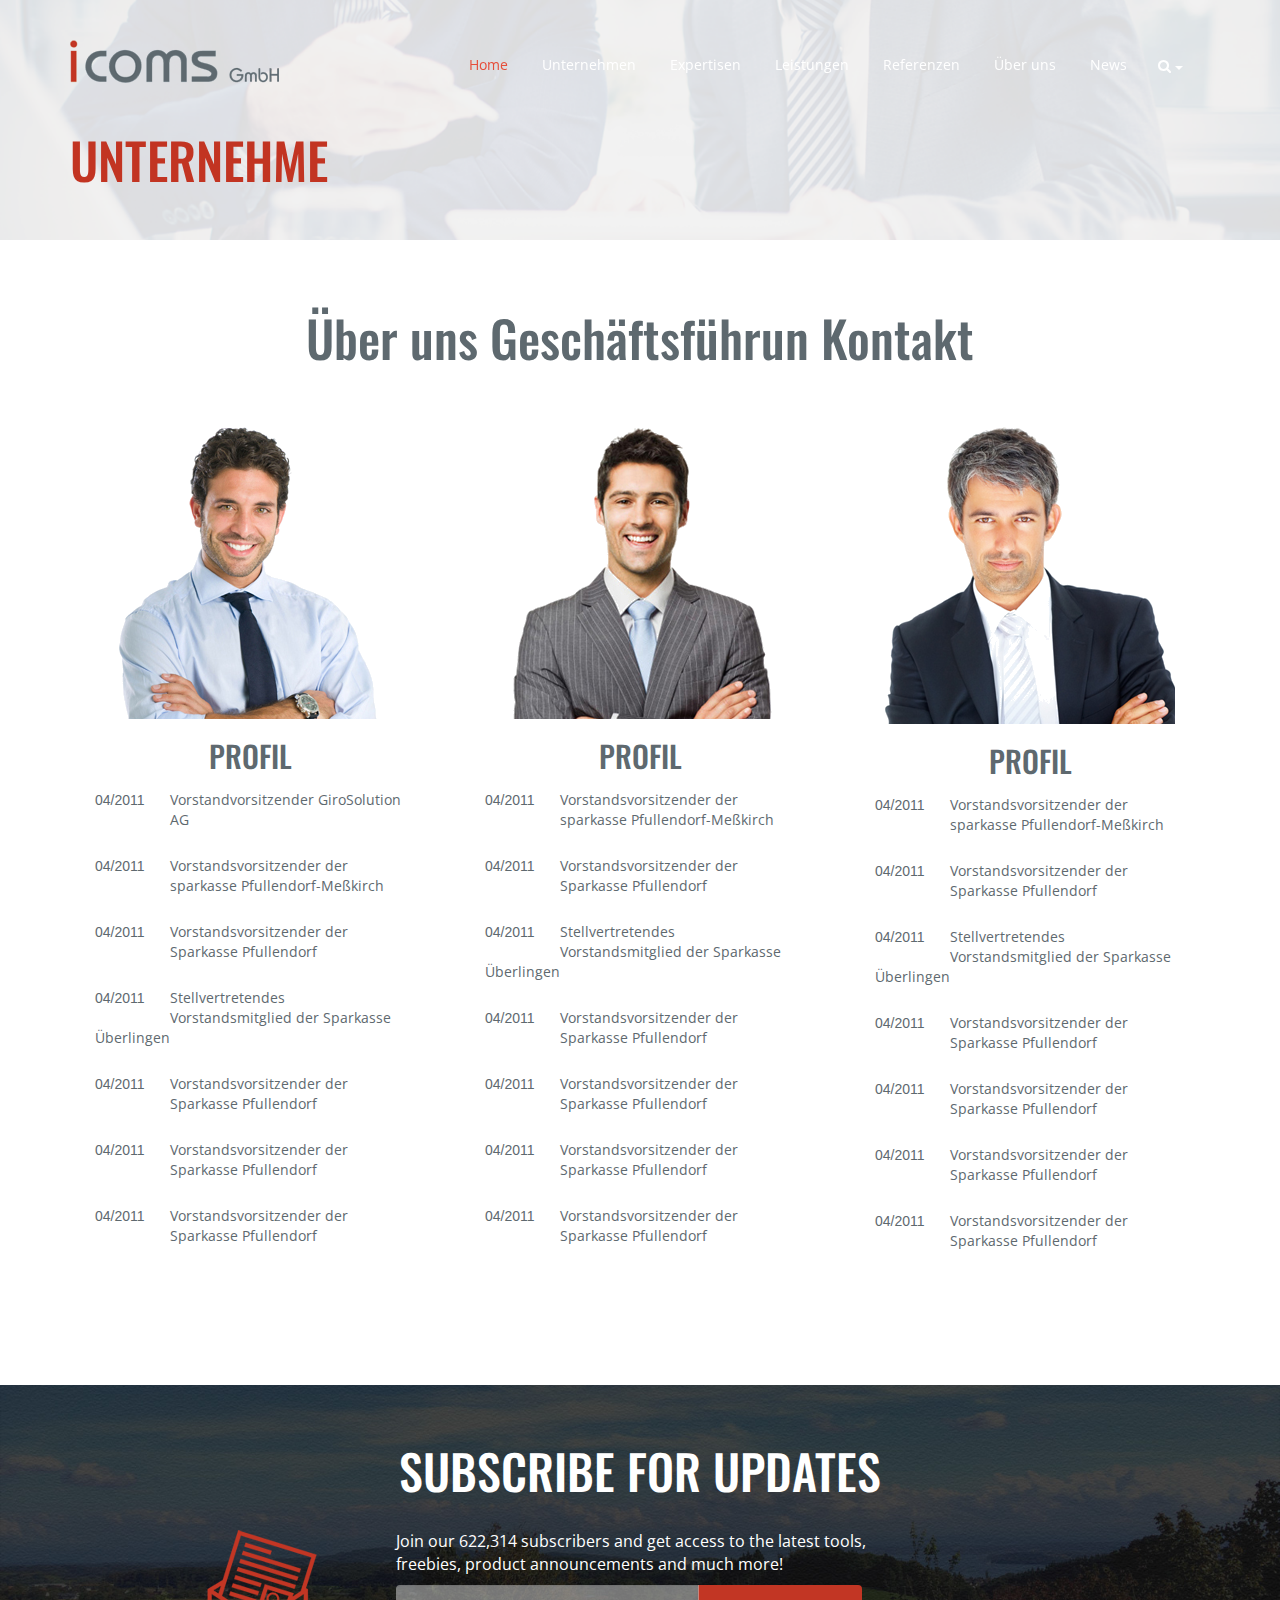
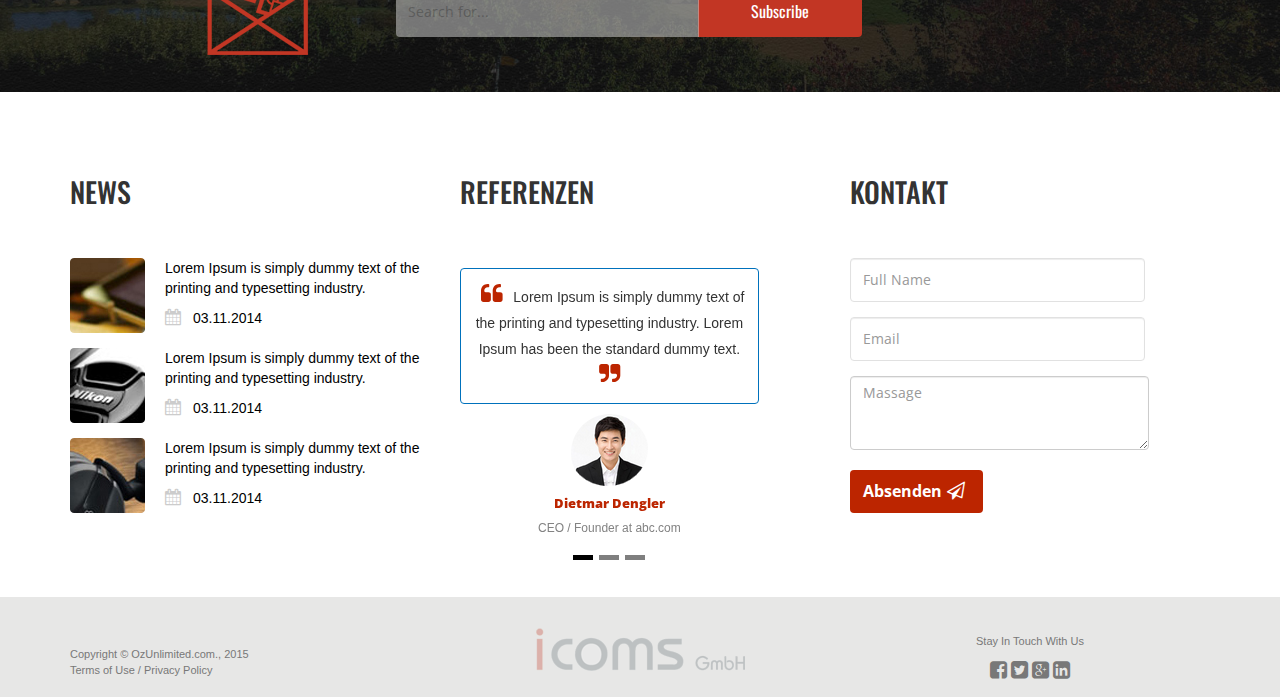
<file: Leistungen.html>
<!DOCTYPE html>
<html lang="en">
<head>
<meta charset="utf-8">
<meta http-equiv="X-UA-Compatible" content="IE=edge">
<meta name="viewport" content="width=device-width, initial-scale=1">
<!-- The above 3 meta tags *must* come first in the head; any other head content must come *after* these tags -->
<title>Bootstrap 101 Template</title>

<!-- Bootstrap -->
<link href="css/bootstrap.min.css" rel="stylesheet">
<link href="css/font-awesome.min.css" rel="stylesheet">
<link href="css/style.css" rel="stylesheet" type="text/css"/>

<!-- HTML5 shim and Respond.js for IE8 support of HTML5 elements and media queries -->
<!-- WARNING: Respond.js doesn't work if you view the page via file:// -->
<!--[if lt IE 9]>
      <script src="https://oss.maxcdn.com/html5shiv/3.7.2/html5shiv.min.js"></script>
      <script src="https://oss.maxcdn.com/respond/1.4.2/respond.min.js"></script>
    <![endif]-->
</head>
<body>
<div class="wrap">
	<div class="header">
		<div class="container">
			<div class="row">
				<div class="col-sm-3">
					<div class="logo"> <img src="images/logo.png"/> </div>
					<div class="tog-menu">
						<div class="navbar-header">
							<button type="button" class="navbar-toggle collapsed" data-toggle="collapse" data-target="#bs-example-navbar-collapse-1" aria-expanded="false"> <span class="sr-only">Toggle navigation</span> <span class="icon-bar"></span> <span class="icon-bar"></span> <span class="icon-bar"></span> </button>
						</div>
					</div>
				</div>
				<div class="col-sm-9">
					<div class="main-menu">
						<nav class="navbar navbar-default menu-custom"> 
							<!-- Brand and toggle get grouped for better mobile display --> 
							
							<!-- Collect the nav links, forms, and other content for toggling -->
							<div class="collapse navbar-collapse" id="bs-example-navbar-collapse-1">
								<ul class="nav navbar-nav">
									<li> <a href="javascript:void(0);" class="active">Home </a></li>
									<li><a href="javascript:void(0);"> Unternehmen </a></li>
									<li><a href="javascript:void(0);">Expertisen </a></li>
									<li><a href="javascript:void(0);"> Leistungen </a></li>
									<li><a href="javascript:void(0);"> Referenzen </a></li>
									<li><a href="javascript:void(0);"> Über uns</a></li>
									<li><a href="javascript:void(0);"> News</a></li>
									<li>
										<div class="dropdown">
											<button class="btn btn-default bmt dropdown-toggle" type="button" id="dropdownMenu1" data-toggle="dropdown" aria-haspopup="true" aria-expanded="true"> <i class="fa fa-search inc"></i> <span class="caret"></span> </button>
											<ul class="dropdown-menu left-side " aria-labelledby="dropdownMenu1">
												<li>
													<form class="input-group">
														<input type="text" class="form-control" placeholder="Search for...">
														<span class="input-group-btn">
														<button class="btn btn-default ak" type="button">Search</button>
														</span>
													</form>
												</li>
											</ul>
										</div>
									</li>
								</ul>
							</div>
							<!-- /.navbar-collapse --> 
							
						</nav>
					</div>
				</div>
			</div>
		</div>
	</div>
	<!--start-banner-->
	<div class="banner-3">
		<div class="container">
			<div class="first-heading-2">
				<h1>UNTERNEHME</h1>
			</div>
		</div>
	</div>
	<!-- end-banner-->
	<div class="container">
	<div class="row">
	<div class="col-sm-12">
	<div class="top-heading">
	<h1>Über uns Geschäftsführun Kontakt</h1>
	</div><!--top-heading -->
	</div><!--col-sm-12 -->
	</div><!--row -->
	
	<div class="row">
	<div class="col-sm-4">
	<div class="first-part">
	<img src="images/man-1.png" />
	<h3 class="profil">PROFIL</h3>
	<div class="time">
	
	<p class="date">04/2011</p>
	<p>Vorstandvorsitzender GiroSolution AG</p>
	
	</div>
	
	<div class="time">
	
	<p class="date">04/2011</p>
	<p>Vorstandsvorsitzender der sparkasse Pfullendorf-Meßkirch
</p>
	
	</div>
	<div class="time">
	
	<p class="date">04/2011</p>
	<p>Vorstandsvorsitzender der Sparkasse 
Pfullendorf</p>
	
	</div>
	<div class="time">
	
	<p class="date">04/2011</p>
	<p>Stellvertretendes Vorstandsmitglied 
der Sparkasse Überlingen</p>
	
	</div>
	<div class="time">
	
	<p class="date">04/2011</p>
	<p>Vorstandsvorsitzender der Sparkasse 
Pfullendorf</p>
	
	</div>
	<div class="time">
	
	<p class="date">04/2011</p>
	<p>Vorstandsvorsitzender der Sparkasse 
Pfullendorf</p>
	
	</div>
	<div class="time">
	
	<p class="date">04/2011</p>
	<p>Vorstandsvorsitzender der Sparkasse 
Pfullendorf</p>
	
	</div>
	</div><!--first-part -->
	</div><!--col-sm-4 -->
	
	<div class="col-sm-4">
	<div class="first-part">
	<img src="images/two.png" />
	<h3 class="profil">PROFIL</h3>
		<div class="time">
	
	<p class="date">04/2011</p>
	<p>Vorstandsvorsitzender der sparkasse Pfullendorf-Meßkirch
</p>
	
	</div>
	<div class="time">
	
	<p class="date">04/2011</p>
	<p>Vorstandsvorsitzender der Sparkasse 
Pfullendorf</p>
	
	</div>
	<div class="time">
	
	<p class="date">04/2011</p>
	<p>Stellvertretendes Vorstandsmitglied 
der Sparkasse Überlingen</p>
	
	</div>
	<div class="time">
	
	<p class="date">04/2011</p>
	<p>Vorstandsvorsitzender der Sparkasse 
Pfullendorf</p>
	
	</div>
	<div class="time">
	
	<p class="date">04/2011</p>
	<p>Vorstandsvorsitzender der Sparkasse 
Pfullendorf</p>
	
	</div>
	<div class="time">
	
	<p class="date">04/2011</p>
	<p>Vorstandsvorsitzender der Sparkasse 
Pfullendorf</p>
	
	</div>


	<div class="time">
	
	<p class="date">04/2011</p>
	<p>Vorstandsvorsitzender der Sparkasse 
Pfullendorf</p>
	
	</div>

	</div><!--first-part -->
	</div><!--col-sm-4 -->
	
	<div class="col-sm-4">
	<div class="first-part">
	<img src="images/three.png" />
	<h3 class="profil">PROFIL</h3>
		<div class="time">
	
	<p class="date">04/2011</p>
	<p>Vorstandsvorsitzender der sparkasse Pfullendorf-Meßkirch
</p>
	
	</div>
	<div class="time">
	
	<p class="date">04/2011</p>
	<p>Vorstandsvorsitzender der Sparkasse 
Pfullendorf</p>
	
	</div>
	<div class="time">
	
	<p class="date">04/2011</p>
	<p>Stellvertretendes Vorstandsmitglied 
der Sparkasse Überlingen</p>
	
	</div>
	<div class="time">
	
	<p class="date">04/2011</p>
	<p>Vorstandsvorsitzender der Sparkasse 
Pfullendorf</p>
	
	</div>
	<div class="time">
	
	<p class="date">04/2011</p>
	<p>Vorstandsvorsitzender der Sparkasse 
Pfullendorf</p>
	
	</div>
	<div class="time">
	
	<p class="date">04/2011</p>
	<p>Vorstandsvorsitzender der Sparkasse 
Pfullendorf</p>
	
	</div>

	<div class="time">
	
	<p class="date">04/2011</p>
	<p>Vorstandsvorsitzender der Sparkasse 
Pfullendorf</p>
	
	</div>

	</div><!--first-part -->
	</div><!--col-sm-4 -->
	
	
	</div><!--row -->
	
	
	
	
	
	</div><!--container -->
	<div class="banner-2">
		<div class="container">
			<div class="row">
				<div class="col-sm-12">
					<h1 class="update">SUBSCRIBE FOR UPDATES</h1>
				</div>
				<!--col-sm-12 -->
				
				<div class="col-sm-12">
					<div class="center"> <img src="images/massige.jpg" />
						<p class="join">Join our 622,314 subscribers and get access to the latest tools,<br>
							freebies, product announcements and much more!</p>
						<div class="input-group">
							<input type="text" class="form-control htt" placeholder="Search for...">
							<span class="input-group-btn btttn">
							<button class="btn btn-default bbt" type="button">Subscribe</button>
							</span> </div>
						<!-- /input-group --> 
					</div>
					<!--center --> 
				</div>
				<!--col-sm-12 --> 
			</div>
			<!--row --> 
		</div>
		<!--container --> 
	</div>
	<!--banner-2 -->
	<div class="container">
		<div class="row fotor">
			<div class="col-sm-4">
				<h4 class="recent">NEWS</h4>
				<div class="one"> <img src="images/img-1.png" />
					<p class="lorem">Lorem Ipsum is simply dummy text of the printing and typesetting industry.</p>
					<i class="fa fa-calendar"></i>
					<p class="date">03.11.2014</p>
				</div>
				<!--one -->
				
				<div class="one"> <img src="images/img-2.png" />
					<p class="lorem">Lorem Ipsum is simply dummy text of the printing and typesetting industry.</p>
					<i class="fa fa-calendar"></i>
					<p class="date">03.11.2014</p>
				</div>
				<div class="one"> <img src="images/img-3.png"/>
					<p class="lorem">Lorem Ipsum is simply dummy text of the printing and typesetting industry.</p>
					<i class="fa fa-calendar"></i>
					<p class="date">03.11.2014</p>
				</div>
			</div>
			<!--col-sm-4 -->
			
			<div class="col-sm-4">
				<h4 class="recent">REFERENZEN</h4>
				<div class="round-part">
					<div id="carousel-example-generic" class="carousel slide" data-ride="carousel"> 
						<!-- Indicators -->
						<ol class="carousel-indicators small-bbt">
							<li data-target="#carousel-example-generic" data-slide-to="0" class="active"></li>
							<li data-target="#carousel-example-generic" data-slide-to="1"></li>
							<li data-target="#carousel-example-generic" data-slide-to="2"></li>
						</ol>
						
						<!-- Wrapper for slides -->
						<div class="carousel-inner" role="listbox">
							<div class="item active">
								<p class="border-area"><i class="fa fa-quote-left"></i> Lorem Ipsum is simply dummy text of the printing and typesetting industry. Lorem Ipsum has been the standard dummy text. <i class="fa fa-quote-right"></i> </p>
								<div class="round-pik"> <img src="images/round-img.png" />
									<h5 class="john">Dietmar Dengler</h5>
									<p class="seo">CEO / Founder at abc.com</p>
								</div>
								<!--round pik -->
								<div class="carousel-caption"> ... </div>
							</div>
							<div class="item">
								<p class="border-area"><i class="fa fa-quote-left"></i> Lorem Ipsum is simply dummy text of the printing and typesetting industry. Lorem Ipsum has been the standard dummy text. <i class="fa fa-quote-right"></i> </p>
								<div class="round-pik"> <img src="images/round-img.png" />
									<h5 class="john">Dietmar Dengler</h5>
									<p class="seo">CEO / Founder at abc.com</p>
								</div>
								<!--round pik -->
								<div class="carousel-caption"> </div>
							</div>
							<div class="item">
								<p class="border-area"><i class="fa fa-quote-left"></i> Lorem Ipsum is simply dummy text of the printing and typesetting industry. Lorem Ipsum has been the standard dummy text. <i class="fa fa-quote-right"></i> </p>
								<div class="round-pik"> <img src="images/round-img.png" />
									<h5 class="john">Dietmar Dengler</h5>
									<p class="seo">CEO / Founder at abc.com</p>
								</div>
								<!--round pik -->
								<div class="carousel-caption"> </div>
							</div>
						</div>
						
						<!-- Controls --> 
						<a class="left carousel-control sld-left" href="#carousel-example-generic" role="button" data-slide="prev"> <span class="" aria-hidden="true"></span> <span class="sr-only">Previous</span> </a> <a class="right carousel-control sld-rite" href="#carousel-example-generic" role="button" data-slide="next"> <span class="" aria-hidden="true"></span> <span class="sr-only">Next</span> </a> </div>
				</div>
				<!--round-part --> 
				
			</div>
			<!--col-sm-4 -->
			
			<div class="col-sm-4">
				<h4 class="recent">KONTAKT</h4>
				<form class="fom">
					<div class="form-group">
						<input type="email" class="form-control name" id="exampleInputEmail1" placeholder="Full Name">
					</div>
					<div class="form-group">
						<input type="email" class="form-control name" id="exampleInputEmail1" placeholder="Email">
					</div>
					<textarea class="form-control massig" rows="3" placeholder="Massage"></textarea>
				</form>
				<button class="btn btn-default bbtn" type="submit">Absenden<i class="fa fa-paper-plane-o"></i> </button>
			</div>
			<!--col-sm-4--> 
			
		</div>
	</div>
	<!--container -->
	<div class="footer">
		<div class="container">
			<div class="row">
				<div class="col-sm-4">
					<p class="copy">Copyright © OzUnlimited.com., 2015<br>
						Terms of Use / Privacy Policy</p>
				</div>
				<!--col-sm-4 -->
				<div class="col-sm-4">
					<div class="ft"> <img src="images/logo-2.png" /></div>
					<!--ft --> 
				</div>
				<!--col-sm-4 -->
				
				<div class="col-sm-4">
					<div class="socal">
						<p class="stay">Stay In Touch With Us</p>
						<i class="fa fa-facebook-square"></i> <i class="fa fa-twitter-square"></i> <i class="fa fa-google-plus-square"></i> <i class="fa fa-linkedin-square"></i> </div>
					<!--socal --> 
					
				</div>
				<!--col-sm-4 --> 
				
			</div>
			<!--row --> 
			
		</div>
		<!--container --> 
		
	</div>
</div>
<!--warp --> 

<!-- jQuery (necessary for Bootstrap's JavaScript plugins) --> 
<script src="https://ajax.googleapis.com/ajax/libs/jquery/1.11.3/jquery.min.js"></script> 
<!-- Include all compiled plugins (below), or include individual files as needed --> 
<script src="js/bootstrap.min.js"></script> 
<script type="text/javascript">
$(window).scroll(function() {    
    // find the id with class 'active' and remove it
    $(".header").removeClass("active");
    // get the amount the window has scrolled
    var scroll = $(window).scrollTop();
    // add the 'active' class to the correct id based on the scroll amount
    if (scroll >= 100) {
        $(".header").addClass("active");
    }
});
</script>
</body>
</html>
</file>
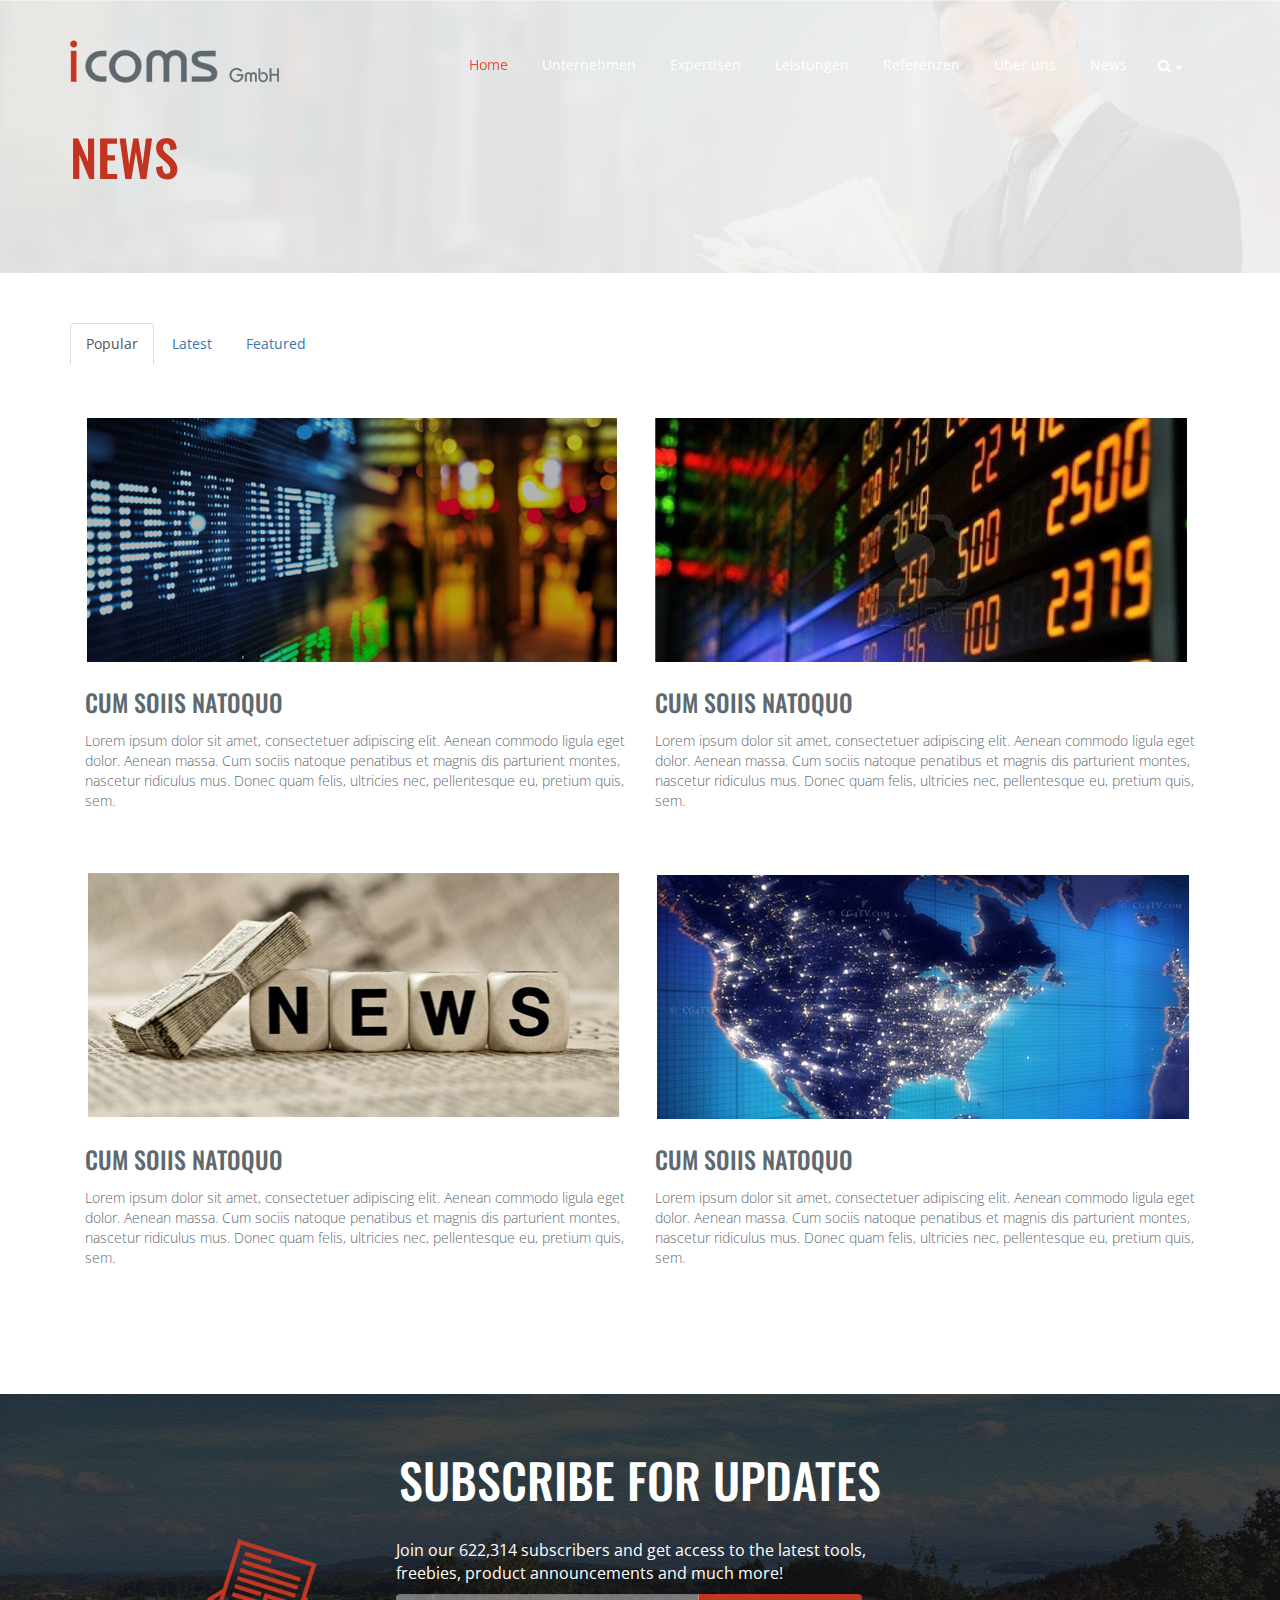
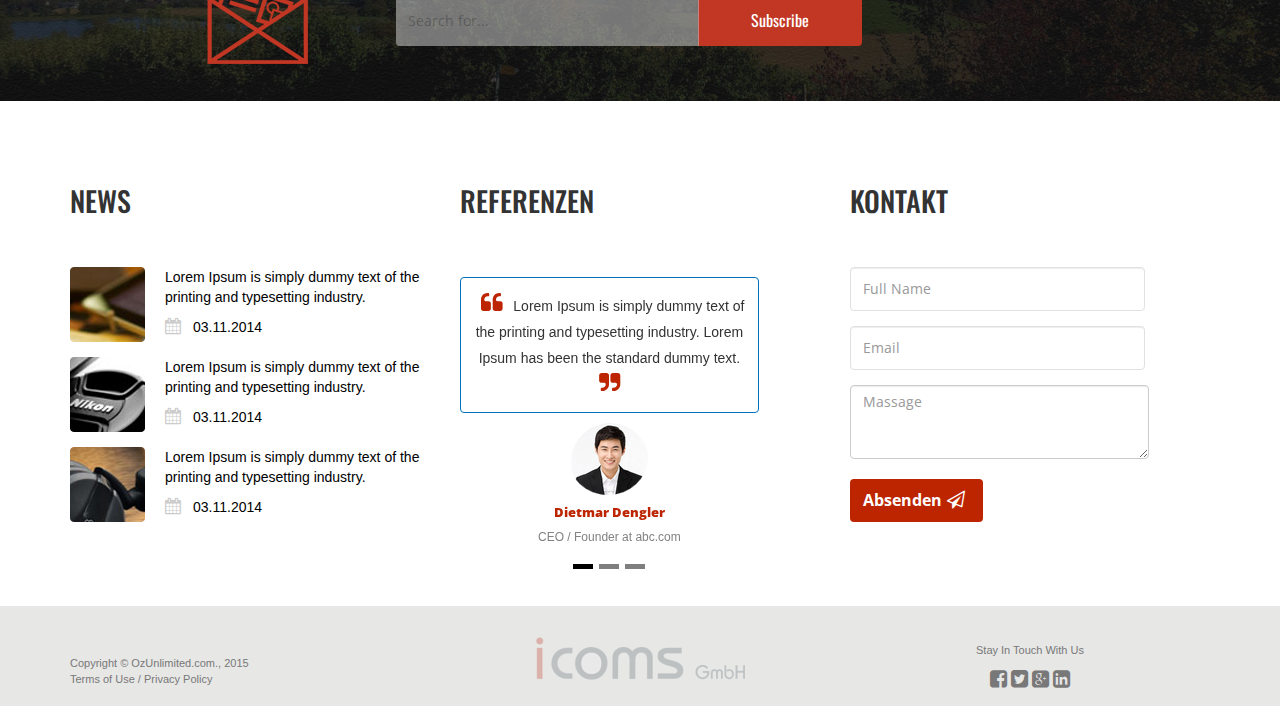
<file: new.html>
<!DOCTYPE html>
<html lang="en">
<head>
<meta charset="utf-8">
<meta http-equiv="X-UA-Compatible" content="IE=edge">
<meta name="viewport" content="width=device-width, initial-scale=1">
<!-- The above 3 meta tags *must* come first in the head; any other head content must come *after* these tags -->
<title>Bootstrap 101 Template</title>

<!-- Bootstrap -->
<link href="css/bootstrap.min.css" rel="stylesheet">
<link href="css/font-awesome.min.css" rel="stylesheet">
<link href="css/style.css" rel="stylesheet" type="text/css"/>

<!-- HTML5 shim and Respond.js for IE8 support of HTML5 elements and media queries -->
<!-- WARNING: Respond.js doesn't work if you view the page via file:// -->
<!--[if lt IE 9]>
      <script src="https://oss.maxcdn.com/html5shiv/3.7.2/html5shiv.min.js"></script>
      <script src="https://oss.maxcdn.com/respond/1.4.2/respond.min.js"></script>
    <![endif]-->
</head>
<body>
<div class="wrap">
  <div class="header">
    <div class="container">
      <div class="row">
        <div class="col-sm-3">
          <div class="logo"> <img src="images/logo.png"/> </div>
          <div class="tog-menu">
            <div class="navbar-header">
              <button type="button" class="navbar-toggle collapsed" data-toggle="collapse" data-target="#bs-example-navbar-collapse-1" aria-expanded="false"> <span class="sr-only">Toggle navigation</span> <span class="icon-bar"></span> <span class="icon-bar"></span> <span class="icon-bar"></span> </button>
            </div>
          </div>
        </div>
        <div class="col-sm-9">
          <div class="main-menu">
            <nav class="navbar navbar-default menu-custom"> 
              <!-- Brand and toggle get grouped for better mobile display --> 
              
              <!-- Collect the nav links, forms, and other content for toggling -->
              <div class="collapse navbar-collapse" id="bs-example-navbar-collapse-1">
                <ul class="nav navbar-nav">
                  <li> <a href="javascript:void(0);" class="active">Home </a></li>
                  <li><a href="javascript:void(0);"> Unternehmen </a></li>
                  <li><a href="javascript:void(0);">Expertisen </a></li>
                  <li><a href="javascript:void(0);"> Leistungen </a></li>
                  <li><a href="javascript:void(0);"> Referenzen </a></li>
                  <li><a href="javascript:void(0);"> Über uns</a></li>
                  <li><a href="javascript:void(0);"> News</a></li>
                  <li><div class="dropdown">
									<button class="btn btn-default bmt dropdown-toggle" type="button" id="dropdownMenu1" data-toggle="dropdown" aria-haspopup="true" aria-expanded="true"> <i class="fa fa-search inc"></i> <span class="caret"></span> </button>
									<ul class="dropdown-menu left-side " aria-labelledby="dropdownMenu1">
										<li>
											<form class="input-group">
      <input type="text" class="form-control" placeholder="Search for...">
      <span class="input-group-btn">
        <button class="btn btn-default ak" type="button">Search</button>
      </span>
    </form>
										</li>
									</ul></div></li>
                </ul>
              </div>
              <!-- /.navbar-collapse --> 
              
            </nav>
          </div>
        </div>
      </div>
    </div>
  </div>
  <!--start-banner-->
  <div class="banner-new">
    <div class="container">
      <div class="first-heading">
       <h1>NEWS</h1>
      </div>
    </div>
  </div>
  <!-- end-banner-->
  <div class="container">
  <div class="row">
  <div class="col-sm-12">
  <div class="tabs">
   <!-- Nav tabs -->
  <ul class="nav nav-tabs tb" role="tablist">
    <li role="presentation" class="active"><a href="#home" aria-controls="home" role="tab" data-toggle="tab">Popular</a></li>
    <li role="presentation"><a href="#profile" aria-controls="profile" role="tab" data-toggle="tab">Latest</a></li>
    <li role="presentation"><a href="#messages" aria-controls="messages" role="tab" data-toggle="tab">Featured</a></li>
  </ul>
  
  
    <!-- Tab panes -->
  <div class="tab-content">
    <div role="tabpanel" class="tab-pane active" id="home">
	<div class="container">
	<div class="row">
	<div class="col-sm-6">
	<div class="tab-1">
	<img src="images/pic.png" />
	<h3>CUM SOIIS NATOQUO</h3>
	<p>Lorem ipsum dolor sit amet, consectetuer adipiscing elit. Aenean commodo ligula eget dolor. Aenean massa. Cum sociis natoque penatibus et magnis dis parturient montes, nascetur ridiculus mus. Donec quam felis, ultricies nec, pellentesque eu, pretium quis, sem.</p>
	</div><!--tab-1 -->
	</div><!--col-sm-6 -->
	<div class="col-sm-6">
	<div class="tab-1">
	<img src="images/2.png" />
	<h3>CUM SOIIS NATOQUO</h3>
	<p>Lorem ipsum dolor sit amet, consectetuer adipiscing elit. Aenean commodo ligula eget dolor. Aenean massa. Cum sociis natoque penatibus et magnis dis parturient montes, nascetur ridiculus mus. Donec quam felis, ultricies nec, pellentesque eu, pretium quis, sem.</p>
	</div><!--tab-1 -->
	</div><!--col-sm-6 -->
	</div><!--row -->
	<div class="row">
	<div class="col-sm-6">
	<div class="tab-1">
	<img src="images/3.png" />
	<h3>CUM SOIIS NATOQUO</h3>
	<p>Lorem ipsum dolor sit amet, consectetuer adipiscing elit. Aenean commodo ligula eget dolor. Aenean massa. Cum sociis natoque penatibus et magnis dis parturient montes, nascetur ridiculus mus. Donec quam felis, ultricies nec, pellentesque eu, pretium quis, sem.</p>
	</div><!--tab-1 -->
	</div><!--col-sm-6 -->
	<div class="col-sm-6">
	<div class="tab-1">
	<img src="images/4.png" />
	<h3>CUM SOIIS NATOQUO</h3>
	<p>Lorem ipsum dolor sit amet, consectetuer adipiscing elit. Aenean commodo ligula eget dolor. Aenean massa. Cum sociis natoque penatibus et magnis dis parturient montes, nascetur ridiculus mus. Donec quam felis, ultricies nec, pellentesque eu, pretium quis, sem.</p>
	</div><!--tab-1 -->
	</div><!--col-sm-6 -->
	</div><!--row -->
	
	
	
	</div><!--container -->
	
	
	
	
	</div>
    <div role="tabpanel" class="tab-pane" id="profile"><div class="container">
	<div class="row">
	<div class="col-sm-6">
	<div class="tab-1">
	<img src="images/3.png" />
	<h3>CUM SOIIS NATOQUO</h3>
	<p>Lorem ipsum dolor sit amet, consectetuer adipiscing elit. Aenean commodo ligula eget dolor. Aenean massa. Cum sociis natoque penatibus et magnis dis parturient montes, nascetur ridiculus mus. Donec quam felis, ultricies nec, pellentesque eu, pretium quis, sem.</p>
	</div><!--tab-1 -->
	</div><!--col-sm-6 -->
	<div class="col-sm-6">
	<div class="tab-1">
	<img src="images/4.png" />
	<h3>CUM SOIIS NATOQUO</h3>
	<p>Lorem ipsum dolor sit amet, consectetuer adipiscing elit. Aenean commodo ligula eget dolor. Aenean massa. Cum sociis natoque penatibus et magnis dis parturient montes, nascetur ridiculus mus. Donec quam felis, ultricies nec, pellentesque eu, pretium quis, sem.</p>
	</div><!--tab-1 -->
	</div><!--col-sm-6 -->
	</div><!--row -->
	<div class="row">
	<div class="col-sm-6">
	<div class="tab-1">
	<img src="images/2.png" />
	<h3>CUM SOIIS NATOQUO</h3>
	<p>Lorem ipsum dolor sit amet, consectetuer adipiscing elit. Aenean commodo ligula eget dolor. Aenean massa. Cum sociis natoque penatibus et magnis dis parturient montes, nascetur ridiculus mus. Donec quam felis, ultricies nec, pellentesque eu, pretium quis, sem.</p>
	</div><!--tab-1 -->
	</div><!--col-sm-6 -->
	<div class="col-sm-6">
	<div class="tab-1">
	<img src="images/pic.png" />
	<h3>CUM SOIIS NATOQUO</h3>
	<p>Lorem ipsum dolor sit amet, consectetuer adipiscing elit. Aenean commodo ligula eget dolor. Aenean massa. Cum sociis natoque penatibus et magnis dis parturient montes, nascetur ridiculus mus. Donec quam felis, ultricies nec, pellentesque eu, pretium quis, sem.</p>
	</div><!--tab-1 -->
	</div><!--col-sm-6 -->
	</div><!--row -->
	
	
	
	</div><!--container --></div>
    <div role="tabpanel" class="tab-pane" id="messages"><div class="container">
	<div class="row">
	<div class="col-sm-6">
	<div class="tab-1">
	<img src="images/4.png" />
	<h3>CUM SOIIS NATOQUO</h3>
	<p>Lorem ipsum dolor sit amet, consectetuer adipiscing elit. Aenean commodo ligula eget dolor. Aenean massa. Cum sociis natoque penatibus et magnis dis parturient montes, nascetur ridiculus mus. Donec quam felis, ultricies nec, pellentesque eu, pretium quis, sem.</p>
	</div><!--tab-1 -->
	</div><!--col-sm-6 -->
	<div class="col-sm-6">
	<div class="tab-1">
	<img src="images/2.png" />
	<h3>CUM SOIIS NATOQUO</h3>
	<p>Lorem ipsum dolor sit amet, consectetuer adipiscing elit. Aenean commodo ligula eget dolor. Aenean massa. Cum sociis natoque penatibus et magnis dis parturient montes, nascetur ridiculus mus. Donec quam felis, ultricies nec, pellentesque eu, pretium quis, sem.</p>
	</div><!--tab-1 -->
	</div><!--col-sm-6 -->
	</div><!--row -->
	<div class="row">
	<div class="col-sm-6">
	<div class="tab-1">
	<img src="images/3.png" />
	<h3>CUM SOIIS NATOQUO</h3>
	<p>Lorem ipsum dolor sit amet, consectetuer adipiscing elit. Aenean commodo ligula eget dolor. Aenean massa. Cum sociis natoque penatibus et magnis dis parturient montes, nascetur ridiculus mus. Donec quam felis, ultricies nec, pellentesque eu, pretium quis, sem.</p>
	</div><!--tab-1 -->
	</div><!--col-sm-6 -->
	<div class="col-sm-6">
	<div class="tab-1">
	<img src="images/pic.png" />
	<h3>CUM SOIIS NATOQUO</h3>
	<p>Lorem ipsum dolor sit amet, consectetuer adipiscing elit. Aenean commodo ligula eget dolor. Aenean massa. Cum sociis natoque penatibus et magnis dis parturient montes, nascetur ridiculus mus. Donec quam felis, ultricies nec, pellentesque eu, pretium quis, sem.</p>
	</div><!--tab-1 -->
	</div><!--col-sm-6 -->
	</div><!--row -->
	
	
	
	</div><!--container --></div>
  </div>

</div>
  
  </div><!--tabs -->
  
  
  
  
  
  </div><!--col-sm-12 -->
  
  
  
  
  </div><!--row -->
  
  
 
  
  
 
  
  
  </div><!--container -->
  
  
  <div class="banner-2">
  <div class="container">
  <div class="row">
  <div class="col-sm-12">
  <h1 class="update">SUBSCRIBE FOR UPDATES</h1>
  </div><!--col-sm-12 -->
  
  <div class="col-sm-12">
  <div class="center">
  <img src="images/massige.jpg" />
 
  <p class="join">Join our 622,314 subscribers and get access to the latest tools,<br> freebies, product announcements and much more!</p>
  <div class="input-group">
      <input type="text" class="form-control htt" placeholder="Search for...">
      <span class="input-group-btn btttn">
        <button class="btn btn-default bbt" type="button">Subscribe</button>
      </span>
    </div><!-- /input-group -->
	</div><!--center -->
  </div><!--col-sm-12 -->
  </div><!--row -->
  </div><!--container -->
  </div><!--banner-2 -->
  <div class="container">
  <div class="row fotor">
			<div class="col-sm-4">
				<h4 class="recent">NEWS</h4>
				<div class="one"> <img src="images/img-1.png" />
					<p class="lorem">Lorem Ipsum is simply dummy text of the printing and typesetting industry.</p>
					<i class="fa fa-calendar"></i>
					<p class="date">03.11.2014</p>
				</div>
				<!--one -->
				
				<div class="one"> <img src="images/img-2.png" />
					<p class="lorem">Lorem Ipsum is simply dummy text of the printing and typesetting industry.</p>
					<i class="fa fa-calendar"></i>
					<p class="date">03.11.2014</p>
				</div>
				<div class="one"> <img src="images/img-3.png"/>
					<p class="lorem">Lorem Ipsum is simply dummy text of the printing and typesetting industry.</p>
					<i class="fa fa-calendar"></i>
					<p class="date">03.11.2014</p>
				</div>
			</div>
			<!--col-sm-4 -->
			
			<div class="col-sm-4">
				<h4 class="recent">REFERENZEN</h4>
				
				<div class="round-part">
				<div id="carousel-example-generic" class="carousel slide" data-ride="carousel">
  <!-- Indicators -->
  <ol class="carousel-indicators small-bbt">
    <li data-target="#carousel-example-generic" data-slide-to="0" class="active"></li>
    <li data-target="#carousel-example-generic" data-slide-to="1"></li>
	<li data-target="#carousel-example-generic" data-slide-to="2"></li>

  </ol>

  <!-- Wrapper for slides -->
  <div class="carousel-inner" role="listbox">
    <div class="item active">
	<p class="border-area"><i class="fa fa-quote-left"></i> Lorem Ipsum is simply dummy text of the printing and typesetting industry. Lorem Ipsum has been the standard dummy text. <i class="fa fa-quote-right"></i> </p>
	<div class="round-pik">
      <img src="images/round-img.png" />
	  <h5 class="john">Dietmar Dengler</h5>
	  <p class="seo">CEO / Founder at abc.com</p>
	  </div><!--round pik -->
      <div class="carousel-caption">
        ...
      </div>
    </div>
    <div class="item">
	<p class="border-area"><i class="fa fa-quote-left"></i> Lorem Ipsum is simply dummy text of the printing and typesetting industry. Lorem Ipsum has been the standard dummy text. <i class="fa fa-quote-right"></i> </p>
     <div class="round-pik">
      <img src="images/round-img.png" />
	  <h5 class="john">Dietmar Dengler</h5>
	  <p class="seo">CEO / Founder at abc.com</p>
	  </div><!--round pik -->
      <div class="carousel-caption">
       
      </div>
	  
    </div>
    <div class="item">
	<p class="border-area"><i class="fa fa-quote-left"></i> Lorem Ipsum is simply dummy text of the printing and typesetting industry. Lorem Ipsum has been the standard dummy text. <i class="fa fa-quote-right"></i> </p>
     <div class="round-pik">
      <img src="images/round-img.png" />
	  <h5 class="john">Dietmar Dengler</h5>
	  <p class="seo">CEO / Founder at abc.com</p>
	  </div><!--round pik -->
      <div class="carousel-caption">
       
      </div>
	  
    </div>
  </div>

  <!-- Controls -->
  <a class="left carousel-control sld-left" href="#carousel-example-generic" role="button" data-slide="prev">
    <span class="" aria-hidden="true"></span>
    <span class="sr-only">Previous</span>
  </a>
  <a class="right carousel-control sld-rite" href="#carousel-example-generic" role="button" data-slide="next">
    <span class="" aria-hidden="true"></span>
    <span class="sr-only">Next</span>
  </a>
</div>
				</div>
				<!--round-part --> 
				
			</div>
			<!--col-sm-4 -->
			
			<div class="col-sm-4">
				<h4 class="recent">KONTAKT</h4>
				<form class="fom">
					<div class="form-group">
						<input type="email" class="form-control name" id="exampleInputEmail1" placeholder="Full Name">
					</div>
					<div class="form-group">
						<input type="email" class="form-control name" id="exampleInputEmail1" placeholder="Email">
					</div>
					<textarea class="form-control massig" rows="3" placeholder="Massage"></textarea>
				</form>
				<button class="btn btn-default bbtn" type="submit">Absenden<i class="fa fa-paper-plane-o"></i> </button>
			</div>
			<!--col-sm-4--> 
			
		</div>
  </div><!--container -->
  <div class="footer">
		<div class="container">
			<div class="row">
				<div class="col-sm-4">
					<p class="copy">Copyright © OzUnlimited.com., 2015<br>
						Terms of Use / Privacy Policy</p>
				</div>
				<!--col-sm-4 -->
				<div class="col-sm-4">
					<div class="ft"> <img src="images/logo-2.png" /></div>
					<!--ft --> 
				</div>
				<!--col-sm-4 -->
				
				<div class="col-sm-4">
					<div class="socal">
						<p class="stay">Stay In Touch With Us</p>
						<i class="fa fa-facebook-square"></i> <i class="fa fa-twitter-square"></i> <i class="fa fa-google-plus-square"></i> <i class="fa fa-linkedin-square"></i> </div>
					<!--socal --> 
					
				</div>
				<!--col-sm-4 --> 
				
			</div>
			<!--row --> 
			
		</div>
		<!--container --> 
		
	</div>
</div><!--warp -->

<!-- jQuery (necessary for Bootstrap's JavaScript plugins) --> 
<script src="https://ajax.googleapis.com/ajax/libs/jquery/1.11.3/jquery.min.js"></script> 
<!-- Include all compiled plugins (below), or include individual files as needed --> 
<script src="js/bootstrap.min.js"></script> 
<script type="text/javascript">
$(window).scroll(function() {    
    // find the id with class 'active' and remove it
    $(".header").removeClass("active");
    // get the amount the window has scrolled
    var scroll = $(window).scrollTop();
    // add the 'active' class to the correct id based on the scroll amount
    if (scroll >= 100) {
        $(".header").addClass("active");
    }
});
</script>
</body>
</html>
</file>
<file: css/style.css>
@charset "utf-8";
/* CSS Document */

@import url(http://fonts.googleapis.com/css?family=Open+Sans:400,300,300italic,400italic,600,600italic,700,700italic,800italic,800);
 @import url(http://fonts.googleapis.com/css?family=Oswald:400,300,700);
body {
	margin:0;
	padding:0;
	font-family: 'Open Sans', sans-serif;
}
* {
	box-sizing: border-box;
}
ul, li {
	margin:0;
	padding:0;
	list-style-type:none;
}
a, a:hover, a:focus {
	text-decoration:none;
	outline:none;
}
img {
	max-width:100%;
}
.header {
	position:fixed;
	padding:40px 0;
	z-index:9;
	width:100%;
 transition:all .5s;
}
.header.active {
	background:#263755;
	padding:0;
	border-bottom:1px solid #ccc;
}
.header.active .logo > img {
	width:70%;
	padding:6px 0;
}
.container {
	width:1170px;
	max-width:100%;
}
.menu-custom {
	background:none;
	border: 0 none;
	border-radius: 0;
	margin: 0;
	min-height: auto;
}
.menu-custom .nav.navbar-nav li {
	display: inline-block;
	float: none;
}
.menu-custom .nav.navbar-nav {
	float: none;
	text-align: right;
	width: 100%;
}
.menu-custom .nav.navbar-nav li:last-child a {
	padding-right:0;
}
.menu-custom .nav.navbar-nav li a {
	color: #fff;
	font-size: 14px;
	font-weight:400;
}
.menu-custom .nav.navbar-nav li a:hover, .menu-custom .nav.navbar-nav li a:focus, .menu-custom .nav.navbar-nav li a.active {
	color:#e64d39;
}
.banner {
	background:url(../images/banner.jpg) no-repeat center center/cover;
	width:100%;
	padding:150px 0;
}
.banner-inner > h2, .baner-wilkom > h2 {
	color: #e64d39;
	font-size: 60px;
	margin: 0;
	padding: 0 0 60px;
	text-transform:uppercase;
	font-family: 'Oswald', sans-serif;
}
.banner-inner h2 > span {
	display: block;
	font-size: 22px;
	font-weight:700;
	color:#fff;
	padding-top:35px;
}
.banner-inner {
	margin: 0 auto;
	max-width: 785px;
	padding: 50px 0;
	text-align: center;
}
.banner-inner > p {
	color: #fff;
	font-size: 16px;
	margin: 0;
}
.btn-ban > a {
	background: #e64d39 none repeat scroll 0 0;
	border-radius: 4px;
	color: #fff;
	display: inline-block;
	font-size: 24px;
	padding: 11px 40px;
	text-transform: uppercase;
}
.btn-ban {
	padding-top: 50px;
}
.baner-wilkom {
	text-align: center;
}
.baner-wilkom > h2 {
	color:#5e696f;
}
.baner-wilkom > h2:after {
	content:"";
	display:block;
	border-bottom:2px solid #c93e27;
	width:100px;
	margin:0 auto;
	padding-top:15px;
}
.baner-wilkom ul li {
	display: inline-block;
	vertical-align: top;
	padding:0 24px;
}
.baner-wilkom ul li:first-child {
	padding-left:0;
}
.baner-wilkom ul li:last-child {
	padding-right:0;
}
.will-inner-link span {
	display: block;
	border:1px solid #c93e27;
	border-radius: 50%;
	height: 78px;
	line-height: 77px;
	margin: 0 auto 20px;
	width: 78px;
	cursor:pointer;
}
.will-inner-link span:hover {
	background:#c93e27;
}
.bg {
	background:url(../images/icon1.png) no-repeat center center;
}
.bg1 {
	background:url(../images/icon2.png) no-repeat center center;
}
.bg2 {
	background:url(../images/icon3.png) no-repeat center center;
}
.bg3 {
	background:url(../images/icon4.png) no-repeat center center;
}
.bg4 {
	background:url(../images/icon5.png) no-repeat center center;
}
.will-inner-link span.bg:hover {
	background: #c93e27 url(../images/hv-icon1.png) no-repeat center center;
}
.will-inner-link span.bg1:hover {
	background: #c93e27 url(../images/hv-icon2.png) no-repeat center center;
}
.will-inner-link span.bg2:hover {
	background: #c93e27 url(../images/hv-icon5.png) no-repeat center center;
}
.will-inner-link span.bg3:hover {
	background: #c93e27 url(../images/hv-icon4.png) no-repeat center center;
}
.will-inner-link span.bg4:hover {
	background: #c93e27 url(../images/hv-icon3.png) no-repeat center center;
}
.will-inner-link a {
	color: #222;
	font-size: 17px;
	padding-left: 10px;
	position: relative;
}
.will-inner-link a:before {
	content: "I";
	font-size: 50px;
	left: -4px;
	position: absolute;
	top: -10px;
	font-family: 'Open Sans', sans-serif;
	color:#c93e27;
}
.will-inner-link a.lnk1:before {
	content: "C";
	left:-23px;
}
.will-inner-link a.lnk2:before {
	content: "O";
	left:-27px;
}
.will-inner-link a.lnk3:before {
	content: "M";
	left:-34px;
}
.will-inner-link a.lnk4:before {
	content: "S";
	left:-18px;
}
.will-inner-link {
	max-width: 220px;
}
.banner-next {
	padding: 90px 0;
}
.photo-gallery2 li {
	float: left;
	overflow: hidden;
	position: relative;
	vertical-align: top;
	width: 25%;
}
.photo-gallery2 li:hover a {
	display: block;
	padding-top: 36%;
	top: 0;
	transition: all 0.5s ease 0s;
}
.photo-gallery2 li img {
	width: 100%;
	transition: all 0.5s ease 0s;
}
.photo-gallery2 > ul {
	text-align: center;
}
.photo-gallery2 > ul:hover li {
	opacity:0.3;
}
.photo-gallery2 li:hover a b {
	display: block;
	padding-top: 10px;
	transition-delay: 1.5s;
}
.photo-gallery2 li:hover img {
	transform: scale(1.2);
	transition: all 0.5s ease-in-out 0s;
}
.photo-gallery .photo-gallery2 li:hover {
	opacity: 1;
	transition: all 0.5s ease 0s;
}
.photo-gallery2 li a {
	background: rgba(0, 0, 0, 0.5);
	bottom: -380px;
	color: #fff;
	font-family: "Oswald", sans-serif;
	left: 0;
	position: absolute;
	right: 0;
}
.photo-gallery2 li a span {
	display:inline-block;
	border-bottom:1px solid #fff;
	font-weight:400;
	padding-bottom:5px;
	font-size:24px;
	font-style:italic;
}
.photo-gallery2 li a b {
	display: block;
	font-weight: 300;
	margin: 0 auto;
	max-width: 140px;
	padding-top: 5px;
	font-size:18px;
}

.them-heading{
    font-size: 58px;
    margin-top: 86px;
    text-align: center;
	font-family: "Oswald", sans-serif;
	color:#5e696f;
}
.small-them-heading{
    font-size: 22px;
	font-family: "Oswald", sans-serif;
	color:#5e696f;
}
.the-them li {
    font-size: 16px;
    padding: 5px 0;
}
.the-them a {
    color:#5e696f;
}
.the-them a:hover {
    color: #c23624;
}
.active > a {
    color:#c23624;
}
.team-space {
    margin-top: 105px;
}
.dus {
    font-size: 56px;
    text-align: center;
	font-family: "Oswald", sans-serif;
	color:#5e696f;
}
.dus-sind {
    padding-top: 100px;
}

.all-piks {
    padding-top: 72px;
}
.banner-2 {
    background: rgba(0, 0, 0, 0) url("../images/banner-2.jpg") no-repeat scroll center center / cover ;
    margin-top: 116px;
    min-height: 307px;
    width: 100%;
}
.update {
    color: #fff;
    font-family: "Oswald",sans-serif;
    font-size: 48px;
    padding-top: 40px;
    text-align: center;
}
.join {
    color: #fff;
    font-size: 16px;
}
.center > img {
    float: left;
    padding: 0 79px 0 0;
}
.btttn {
    width: 35%;
}
.bbt {
    background: #c23624 none repeat scroll 0 0;
    border: medium none;
    color: #fff;
    font-size: 16px;
    height: 52px;
    padding: 7px 53px;
	font-family: "Oswald",sans-serif;
}
.bbt:hover{
	background: #c23624 none repeat scroll 0 0;
    color: #fff;
}
.htt {
    background-color: #ccc;
    border: medium none;
    height: 52px;
    opacity: 0.54;
}
.jjn {
    float: right;
    padding-top: 76px;
    width: 62%;
}
.center {
    float: right;
    margin-top: 22px;
    width: 88%;
}
.recent {
    font-family: "Oswald",sans-serif;
    font-size: 28px;
}
.one {
    margin-top: 50px;
}
.one > img {
    float: left;
    padding: 0 20px 0 0;
}
.lorem {
    color: #000;
    font-family: "Arimo",sans-serif;
    font-size: 14px;
}
.fa.fa-calendar {
    color: #ccc;
    float: left;
    font-size: 17px;
    padding: 0;
}
.date {
    color: #7f7f7f;
    font-family: "Arimo",sans-serif;
    font-size: 12px;
}
.border-area {
    border: 1px solid #0071bc;
    border-radius: 4px;
    font-family: "Arimo",sans-serif;
    line-height: 26px;
    margin-top: 50px;
    padding: 13px;
}
.fa.fa-quote-left {
    color: #bc2500;
    font-size: 23px;
    padding: 0 7px;
}
.fa.fa-quote-right {
    color: #bc2500;
    font-size: 23px;
    padding: 0 32px;
}
.round-part {
    text-align: center;
    width: 83%;
}
.john {
    color: #bc2500;
    font-size: 13px;
    font-weight: 800;
}
.seo {
    color: #838383;
    font-family: "Arimo",sans-serif;
    font-size: 12px;
}
.fom {
    margin-top: 50px;
}
.name {
    border: 1px solid #e1e1e1;
    height: 44px;
    width: 82%;
}
.massig {
    width: 83%;
}
.bbtn {
    background: #bc2500 none repeat scroll 0 0;
    border: medium none;
    color: #fff;
    font-size: 16px;
    font-weight: 700;
    margin-top: 20px;
    padding: 10px 13px;
}
.bbtn:hover{
	background: #bc2500 none repeat scroll 0 0;
    color: #fff;
}
.fa.fa-paper-plane-o {
    font-size: 18px;
    padding: 0 5px;
}
.fotor {
    margin-top: 75px;
}
.left.carousel-control.sld-left {
    background: rgba(0, 0, 0, 0) none repeat scroll 0 0;
}
.right.carousel-control.sld-rite {
    background: rgba(0, 0, 0, 0) none repeat scroll 0 0;
}
.carousel-indicators.small-bbt {
    bottom: -29px;
}
.active.s-bt {
    background-color: #7f7f7f;
    border: medium none;
    border-radius: 0;
    height: 8px;
    width: 29px;
}

.carousel-indicators.small-bbt li.active {
    background: #000 none repeat scroll 0 0;
}
.carousel-indicators.small-bbt li {
  background: #7f7f7f none repeat scroll 0 0;
  height: 7px;
    width: 22px;
	border-radius: 0;
	margin:0;
}
.footer {
    background: #e7e7e6 none repeat scroll 0 0;
    margin-top: 50px;
    min-height: 100px;
    width: 100%;
}
.copy {
    color: #787878;
    font-family: "Arimo",sans-serif;
    font-size: 11px;
    padding-top: 50px;
}
.ft {
    padding-top: 31px;
    text-align: center;
}
.socal {
    padding-top: 37px;
    text-align: center;
}
.stay {
    color: #787878;
    font-family: "Arimo",sans-serif;
    font-size: 11px;
}
.fa.fa-facebook-square {
    color: #787878;
    font-size: 20px;
}
.fa.fa-twitter-square {
    color: #787878;
    font-size: 20px;
}
.fa.fa-google-plus-square {
    color: #787878;
    font-size: 20px;
}
.fa.fa-linkedin-square {
    color: #787878;
    font-size: 20px;
}
.left-side {
    background-color: #bc2500;
    border: medium none;
    left: -281px;
    margin-top: 26px;
    max-width: 100%;
    min-width: 331px;
    padding: 15px 20px 12px;
}
.ak {
    background-color: #000;
    border: medium none;
    padding: 7px 24px;
}
.ak:hover{
	    color: #bc2500;
		background:#000;
}
.btn.btn-default.bmt.dropdown-toggle {
    background: transparent none repeat scroll 0 0;
    border: medium none;
    color: #fff;
}
.btn.btn-default.bmt.dropdown-toggle:hover {
	color:#bc2500;
}
.all-piks li {
    display: inline-block;
}



/*******************/
/*****Expertisen page start/********/
/****************************/
.banner-next-1 {
    background: rgba(0, 0, 0, 0) url("../images/banner-next.png") no-repeat scroll center center / cover ;
    padding: 79px 0;
    width: 100%;
}
.first-heading > h1 {
    font-size: 50px;
    padding-top: 30px;
	color:#c23422;
	font-family: "Oswald", sans-serif;
}
.top-head{
    color: #5e696f;
    font-family: "Oswald",sans-serif;
    font-size: 24px;
    line-height: 38px;
    text-align: center;
}
.heading {
    padding-top: 28px;
}
.first-pera {
    margin-top: 50px;
    text-align: center;
}
.first-pera > h3 {
    color: #5e696f;
    font-family: "Oswald",sans-serif;
    font-size: 24px;
	line-height: 38px;
}
.first-pera > p {
    color: #ccc;
    font-size: 16px;
    font-weight: 100;
	color:#5e696f;
}
.money {
    padding-top: 50px;
    text-align: center;
}

.money > h3 {
    color: #5e696f;
    font-family: "Oswald",sans-serif;
    font-size: 24px;
	line-height: 38px;
}
.money > p {
    color: #ccc;
    font-size: 16px;
    font-weight: 100;
	color:#5e696f;
}
/*******************/
/*****Expertisen page Finish/********/
/****************************/


/*******************/
/*****New page Start/********/
/****************************/

.banner-new {
    background: rgba(0, 0, 0, 0) url(../images/News.png) no-repeat scroll center center / cover ;
    padding: 79px 0;
    width: 100%;
}

.tab-1 > h3 {
    color: #5e696f;
    font-family: "Oswald",sans-serif;
    font-size: 24px;
	line-height: 38px;
}
.tab-1 > p {
    color: #ccc;
    font-size: 14px;
    font-weight: 100;
	color:#5e696f;
}
.tab-1 {
    padding-top: 52px;
}
.tabs {
    padding-top: 50px;
}
.tb {
    border: medium none;
}
/*******************/
/*****New page Finish/********/
/****************************/


/*******************/
/*****Contact page start/********/
/****************************/

.banner-contact {
    background: rgba(0, 0, 0, 0) url("../images/contact-slid.png") no-repeat scroll center center / cover ;
    padding: 43px 0;
    width: 100%;
}
.first-contact > h1 {
    color: #c23422;
    font-family: "Oswald",sans-serif;
    font-size: 50px;
    padding-top: 69px;
}
.first-contact > p {
    color: #5e696f;
    font-size: 24px;
    font-style: italic;
    font-weight: 100;
}
.contact-head > h1 {
    color: #5e696f;
    font-family: "Oswald",sans-serif;
    font-size: 48px;
    padding-top: 50px;
    text-align: center;
}
.contact-head > p {
    font-size: 18px;
    text-align: center;
	color:#84929a;
}
.map {
    background: rgba(0, 0, 0, 0) url("../images/map.png") no-repeat scroll center center / cover ;
    margin-top: 50px;
    min-height: 390px;
    width: 100%;
}
.your-area > h3 {
    font-size: 30px;
	font-family: "Oswald",sans-serif;
	color:#5e696f;
}
.ttp {
    background: #e7e7e6 none repeat scroll 0 0;
    border: medium none;
    border-radius: 0;
    width: 39%;
}
.text {
    background: #e7e7e6 none repeat scroll 0 0;
    border: medium none;
    border-radius: 0;
    margin-top: 10px;
    min-height: 129px;
}
.sand-btn {
    background: #5e696f none repeat scroll 0 0;
    border: medium none;
    border-radius: 0;
    color: #fff;
    margin-top: 10px;
    padding: 9px 36px;
}
.sand-btn:hover{
	 background: #5e696f none repeat scroll 0 0;
	 color: #fff;
}
.address > h3 {
    font-size: 30px;
    font-family: "Oswald",sans-serif;
	color:#5e696f;

}
.fa.fa-map-marker {
    background-color: #5e696f;
    border-radius: 50%;
    color: #fff;
    float: left;
    font-size: 20px;
    height: 40px;
    margin: 10px 18px 0 0;
    padding: 9px 0;
    text-align: center;
    width: 40px;
}
.ad p {
    color: #556670;
    font-size: 14px;
    padding: 8px 0;
}

.fa.fa-phone {
    background-color: #5e696f;
    border-radius: 50%;
    color: #fff;
    float: left;
    font-size: 20px;
    height: 40px;
    margin: 0 18px 0 0;
    padding: 9px 0;
    text-align: center;
    width: 40px;
}
.fa.fa-envelope {
    background-color: #5e696f;
    border-radius: 50%;
    color: #fff;
    float: left;
    font-size: 20px;
    height: 40px;
    margin: 0 18px 0 0;
    padding: 9px 0;
    text-align: center;
    width: 40px;
}
.ad li {
    display: flex;
    padding: 11px 0;
}

.form-part-1 {
    display: flex;
    margin-top: 36px;
}
/*******************/
/*****Contact page finish/********/
/****************************/

/*******************/
/*****Leistungen page start/********/
/****************************/
.banner-3 {
    background: rgba(0, 0, 0, 0) url(../images/banner-3.png) no-repeat scroll center center / cover ;
    padding: 43px 0;
    width: 100%;
}
.first-heading-2 > h1 {
    color: #c23422;
    font-family: "Oswald",sans-serif;
    font-size: 50px;
    padding-top: 69px;
}

.top-heading > h1 {
    color: #5e696f;
    font-family: "Oswald",sans-serif;
    font-size: 50px;
    padding-top: 50px;
    text-align: center;
}
.first-part {
    margin-top: 52px;
    text-align: center;
}.profil{
    font-size: 30px;
	font-family: "Oswald",sans-serif;
	color: #5e696f;
}
.date {
    color: #000;
    float: left;
    font-size: 14px;
    padding: 0 12px;
}
.time > p {
    color: #5e696f;
    padding: 8px 25px;
    text-align: left;
}




/*******************/
/*****Leistungen page finish/********/
/****************************/
	
/***************
//start media Query//
******************************/

@media(max-width:1100px) {
 .menu-custom .nav.navbar-nav li a {
 padding:15px 10px;
}
}
@media(max-width:800px){
.main-menu { 
    width: 571px;
}
}
@media(max-width:991px) {
 .menu-custom .nav.navbar-nav li a {
 padding: 15px 4px;
 font-size:13px;
}
}
@media(max-width:767px) {
.tog-menu {
 float: right;
}
.logo {
 float: left;
}
.tog-menu .navbar-header button {
 border: 1px solid #e64d39;
 z-index:9;
}
.tog-menu .navbar-header .icon-bar {
 background: #e64d39;
}
 .menu-custom .nav.navbar-nav {
 text-align:center;
}
.menu-custom .nav.navbar-nav li {
 display:block;
}
 .menu-custom .nav.navbar-nav li a {
 color:#222;
}
 .menu-custom #bs-example-navbar-collapse-1 {
 clear:both;
 background:#ddd;
}
.baner-wilkom > h2 {
    font-size: 30px;
}
.baner-wilkom ul li {
    display: inline;
    padding: 0 24px;
    text-align: -moz-center;
    vertical-align: top;
}
.banner-inner > h2, .baner-wilkom > h2 {
    font-family: "Oswald",sans-serif;
    margin: 0;
    padding: 0 0 20px;
    text-transform: uppercase;
}
.team-space {
    margin-top: 22px;
    text-align: center;
}
.all-piks li {
    display: block;
    padding: 10px 0;
    text-align: center;
}
.all-piks {
    padding-top: 18px;
}
.dus-sind {
    padding-top: 25px;
}
.center {
    float: right;
    margin-top: 22px;
    width: 89%;
}
.center > img {
    float: left;
    padding: 0 33px 0 0;
}
.name {
  border: 1px solid #e1e1e1;
  height: 44px;
  width: 100%;
}
.massig {
    width: 100%;
}
.banner-inner > h2, .baner-wilkom > h2 {
    font-size: 37px;
}
.banner-2 {
    background: rgba(0, 0, 0, 0) url("../images/banner-2.jpg") no-repeat scroll center center / cover ;
    margin-top: 10px;
    min-height: 307px;
    width: 100%;
}
.fotor {
    margin-top: 24px;
}
</file>
